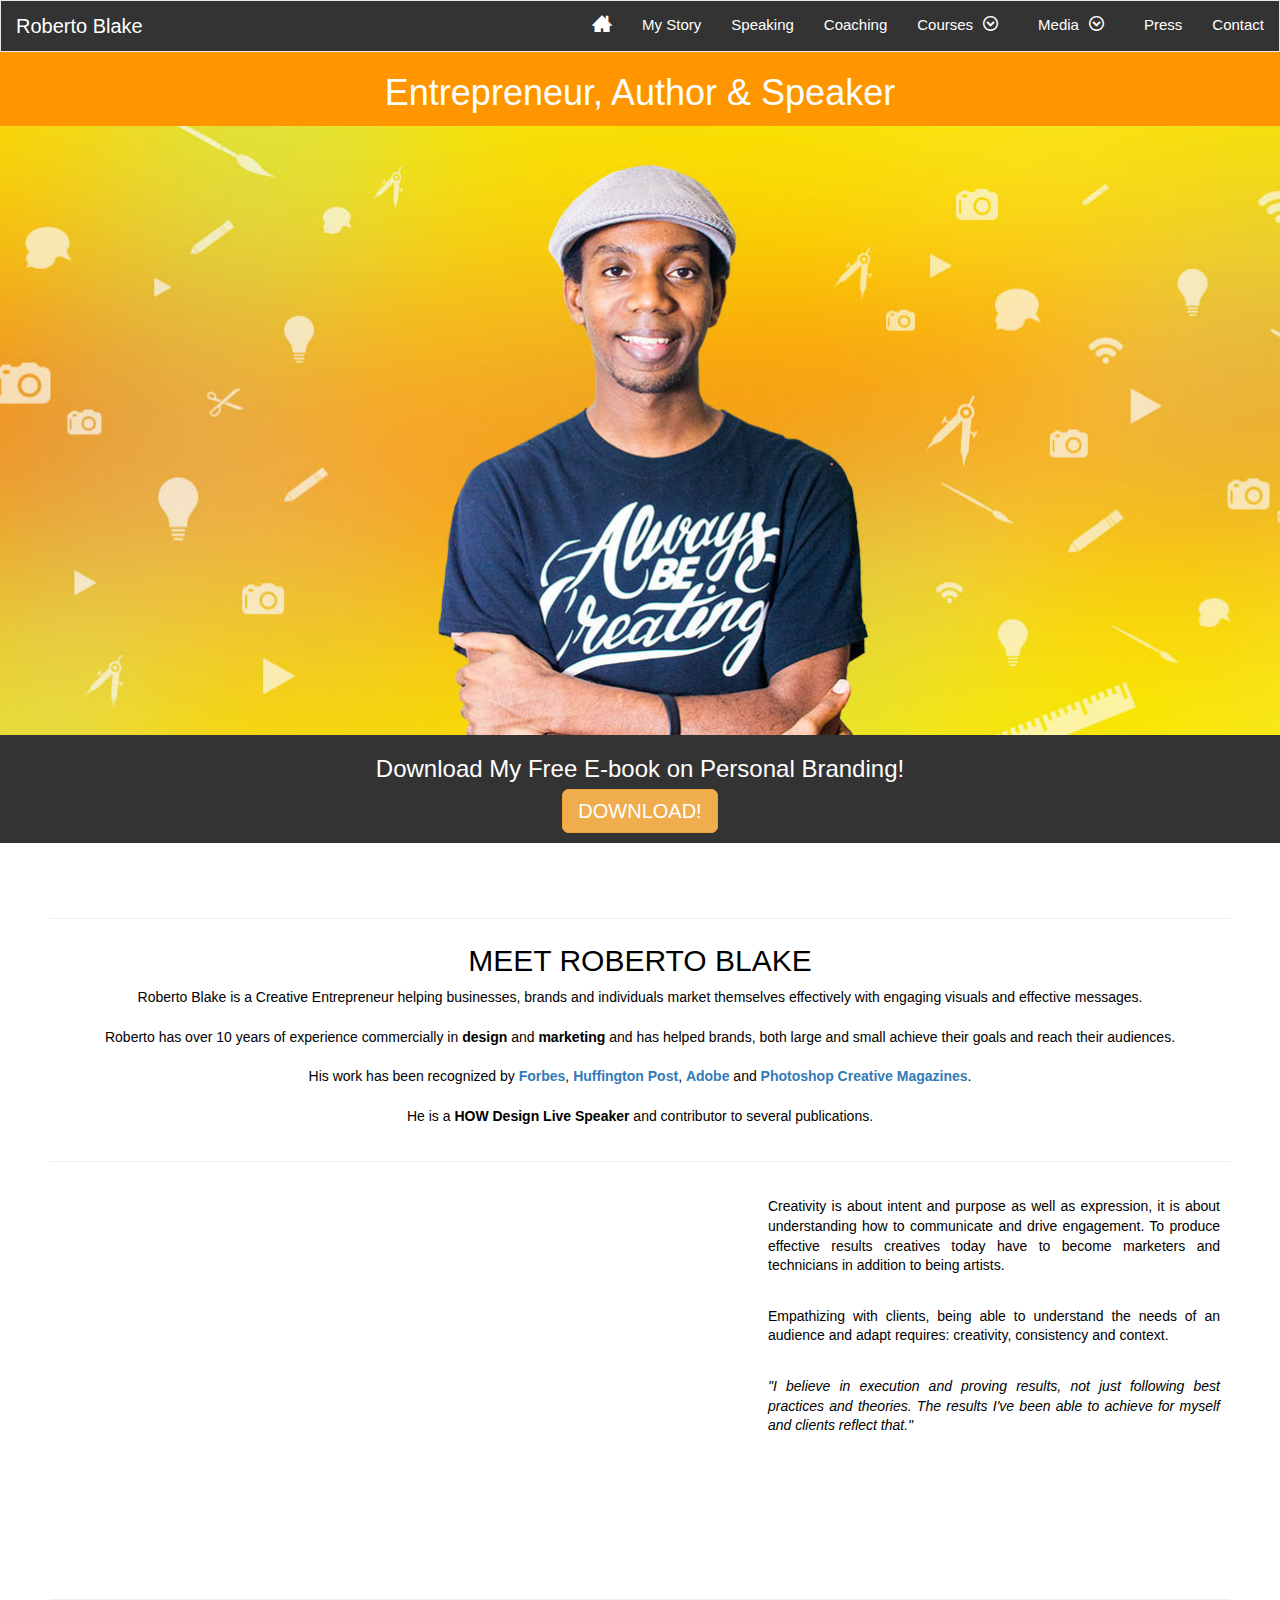
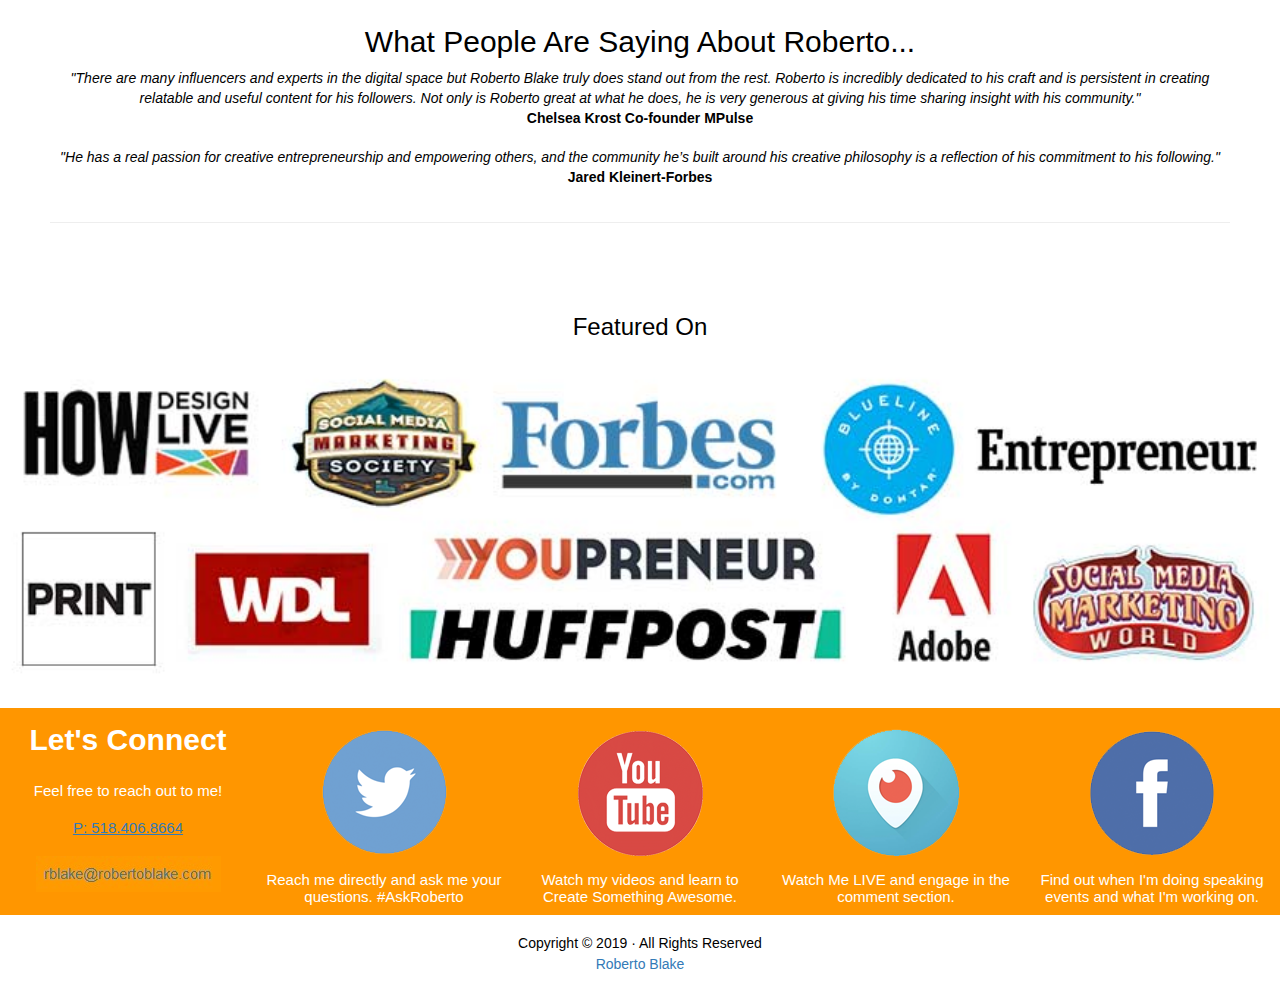
<file: index.html>
<!DOCTYPE html><html></html><head><title>Roberto Blake Replica</title><meta name="description" content="This will be an iproved version of Roberto webiste"><meta name="robots" content="noindex"><meta name="viewport" content="width=device-width, initial-scale=1.0, maximum-scale=1.0, user-scalable=no"><link rel="canonical" href="http://robertoblake.com/"><link rel="stylesheet" href="/style.css"></head><body><nav class="header"><input type="checkbox" id="toggle-top-menu"><ul class="header__menu-list"><li class="header__menu-item"><a class="header__menu-link" href="/" target=""></a></li><li class="header__menu-item"><a class="header__menu-link" href="/about.php" target="">My Story</a></li><li class="header__menu-item"><a class="header__menu-link" href="/speak.php" target="">Speaking</a></li><li class="header__menu-item"><a class="header__menu-link" href="http://awesomecreatoracademy.com/" target="">Coaching</a></li><li class="header__menu-item"><input type="checkbox" id="header-sub-menu"><label class="header__menu-link" for="header-sub-menu"><span>Courses</span><span class="rbcf-circle-down"></span></label><ul class="header__sub-menu"><li><a class="header__menu-sub-link" href="https://www.awesomecreatoracademy.com/store/momnBKqd">Formula for Awsome Videos</a></li><li><a class="header__menu-sub-link" href="https://www.linkedin.com/learning/online-video-content-strategy">Video Content Strategy </a></li><li><a class="header__menu-sub-link" href="https://www.awesomecreatoracademy.com/store/dPpRoH8h">YouTube Starter Kit (Templates)</a></li></ul></li><li class="header__menu-item"><input type="checkbox" id="header-sub-menu2"><label class="header__menu-link2" for="header-sub-menu2"><span>Media</span><span class="rbcf-circle-down"></span></label><ul class="header__sub-menu2"><li><a class="header__menu-sub-link2" href="https://www.youtube.com/watch?v=14xWRBRtIh8&amp;list=PLvUg-IRiErnOz5AfCamIX3JGeCTWNhmND">Speaker Reel [YOUTUBE]</a></li><li><a class="header__menu-sub-link2" href="http://youtube.com/robertoblake2">YouTube Channel</a></li><li><a class="header__menu-sub-link2" href="http://youtube.com/creatorgearguide">Creator Gear Guide (YouTube)</a></li><li><a class="header__menu-sub-link2" href="http://robertoblake.com/itunes">CSAT Podcast</a></li><li><a class="header__menu-sub-link2" href="https://medium.com/@robertoblake">Articles on Medium</a></li></ul></li><li class="header__menu-item"><a class="header__menu-link" href="/press.php" target="">Press</a></li><li class="header__menu-item"><a class="header__menu-link" href="/contact.php" target="">Contact</a></li></ul><div class="header__top"><span class="header__name">Roberto Blake</span><label class="rbcf-menu" for="toggle-top-menu"></label></div></nav><div class="content"><div class="header__wrapper"><h1>Entrepreneur, Author & Speaker</h1><div class="header__panel"><div class="header__body--home"></div><div class="header__footer"><h2>Download My Free E-book on Personal Branding!</h2><a class="header__download" href="http://robertoblake.com/join-newsletter.php" title="Download Free Personal Branding Ebook">Download!</a></div></div></div><div class="landing__content"><hr><h2>MEET ROBERTO BLAKE</h2><p>Roberto Blake is a Creative Entrepreneur helping businesses, brands and individuals market themselves effectively with engaging visuals and effective messages.</p><p>Roberto has over 10 years of experience commercially in <strong>design</strong> and <strong>marketing</strong> and has helped brands, both large and small achieve their goals and reach their audiences.</p><p>His work has been recognized by <strong><a href="http://www.forbes.com/sites/markfidelman/2016/09/06/20-must-watch-youtube-channels-that-will-change-your-business/" title="Forbes">Forbes</a></strong>, <strong><a href="http://www.huffingtonpost.com/tayo-rockson/disrupting-creative-servi_b_9154918.html" title="Huffington Post">Huffington Post</a></strong>, <strong><a href="https://blogs.adobe.com/creativecloud/tag/roberto-blake/" title="Adobe">Adobe</a></strong> and <strong><a href="http://www.photoshopcreative.co.uk/image/47806/feel_the_noise" title="Photoshop Creative Magazines">Photoshop Creative Magazines</a></strong>.</p><p>He is a <strong>HOW Design Live Speaker</strong> and contributor to several publications.</p><hr><div class="grid__thing"><div class="youtube-video-16-by-9"><iframe width="100%" height="100%" src="http://youtube.com/embed/14xWRBRtIh8" frameborder="0" allow="autoplay; encrypted-media" allowfullscreen></iframe></div><div class="text-justify"><p>Creativity is about intent and purpose as well as expression, it is about understanding how to communicate and drive engagement. To produce effective results creatives today have to become marketers and technicians in addition to being artists.</p><br><p>Empathizing with clients, being able to understand the needs of an audience and adapt requires: creativity, consistency and context.</p><br><p> <em>"I believe in execution and proving results, not just following best practices and theories. The results I've been able to achieve for myself and clients reflect that."</em></p></div></div><hr><h2>What People Are Saying About Roberto...<p> <em>"There are many influencers and experts in the digital space but Roberto Blake truly does stand out from the rest. Roberto is incredibly dedicated to his craft and is persistent in creating relatable and useful content for his followers. Not only is Roberto great at what he does, he is very generous at giving his time sharing insight with his community." </em><br><b>Chelsea Krost Co-founder MPulse</b></p><p>  <em>"He has a real passion for creative entrepreneurship and empowering others, and the community he’s built around his creative philosophy is a reflection of his commitment to his following." </em><br><b>Jared Kleinert-Forbes</b></p><hr></h2></div><div class="featured"><h3>Featured On</h3><div class="featured__image"></div></div></div><div class="footer"><div class="footer"><div class="footer__social"><div class="footer__details"><h2>Let's Connect</h2><p>Feel free to reach out to me!</p><p><a href="tel:+1-518-406-8664">P: 518.406.8664 </a></p><p><img src="../asset/image/roberto-mail.jpg" title="Let's have a quick chat"></p></div><ul class="footer__ul"><li class="social__item"><a class="social__icon" href="http://twitter.com/robertoblake" title="twitter"> </a><p class="footer__description">Reach me directly and ask me your questions. #AskRoberto</p></li><li class="social__item"><a class="social__icon" href="http://youtube.com/robertoblake2" title="youtube"> </a><p class="footer__description">Watch my videos and learn to Create Something Awesome.</p></li><li class="social__item"><a class="social__icon" href="http://myawesomescope.com" title="periscope"> </a><p class="footer__description">Watch Me LIVE and engage in the comment section.</p></li><li class="social__item"><a class="social__icon" href="http://facebook.com/robertoblake2" title="facebook"> </a><p class="footer__description">Find out when I'm doing speaking events and what I'm working on.</p></li></ul></div><p>Copyright &copy; 2019 · All Rights Reserved </p><p> <a class="footer__link" href="/">Roberto Blake</a></p></div></div></body>
</file>
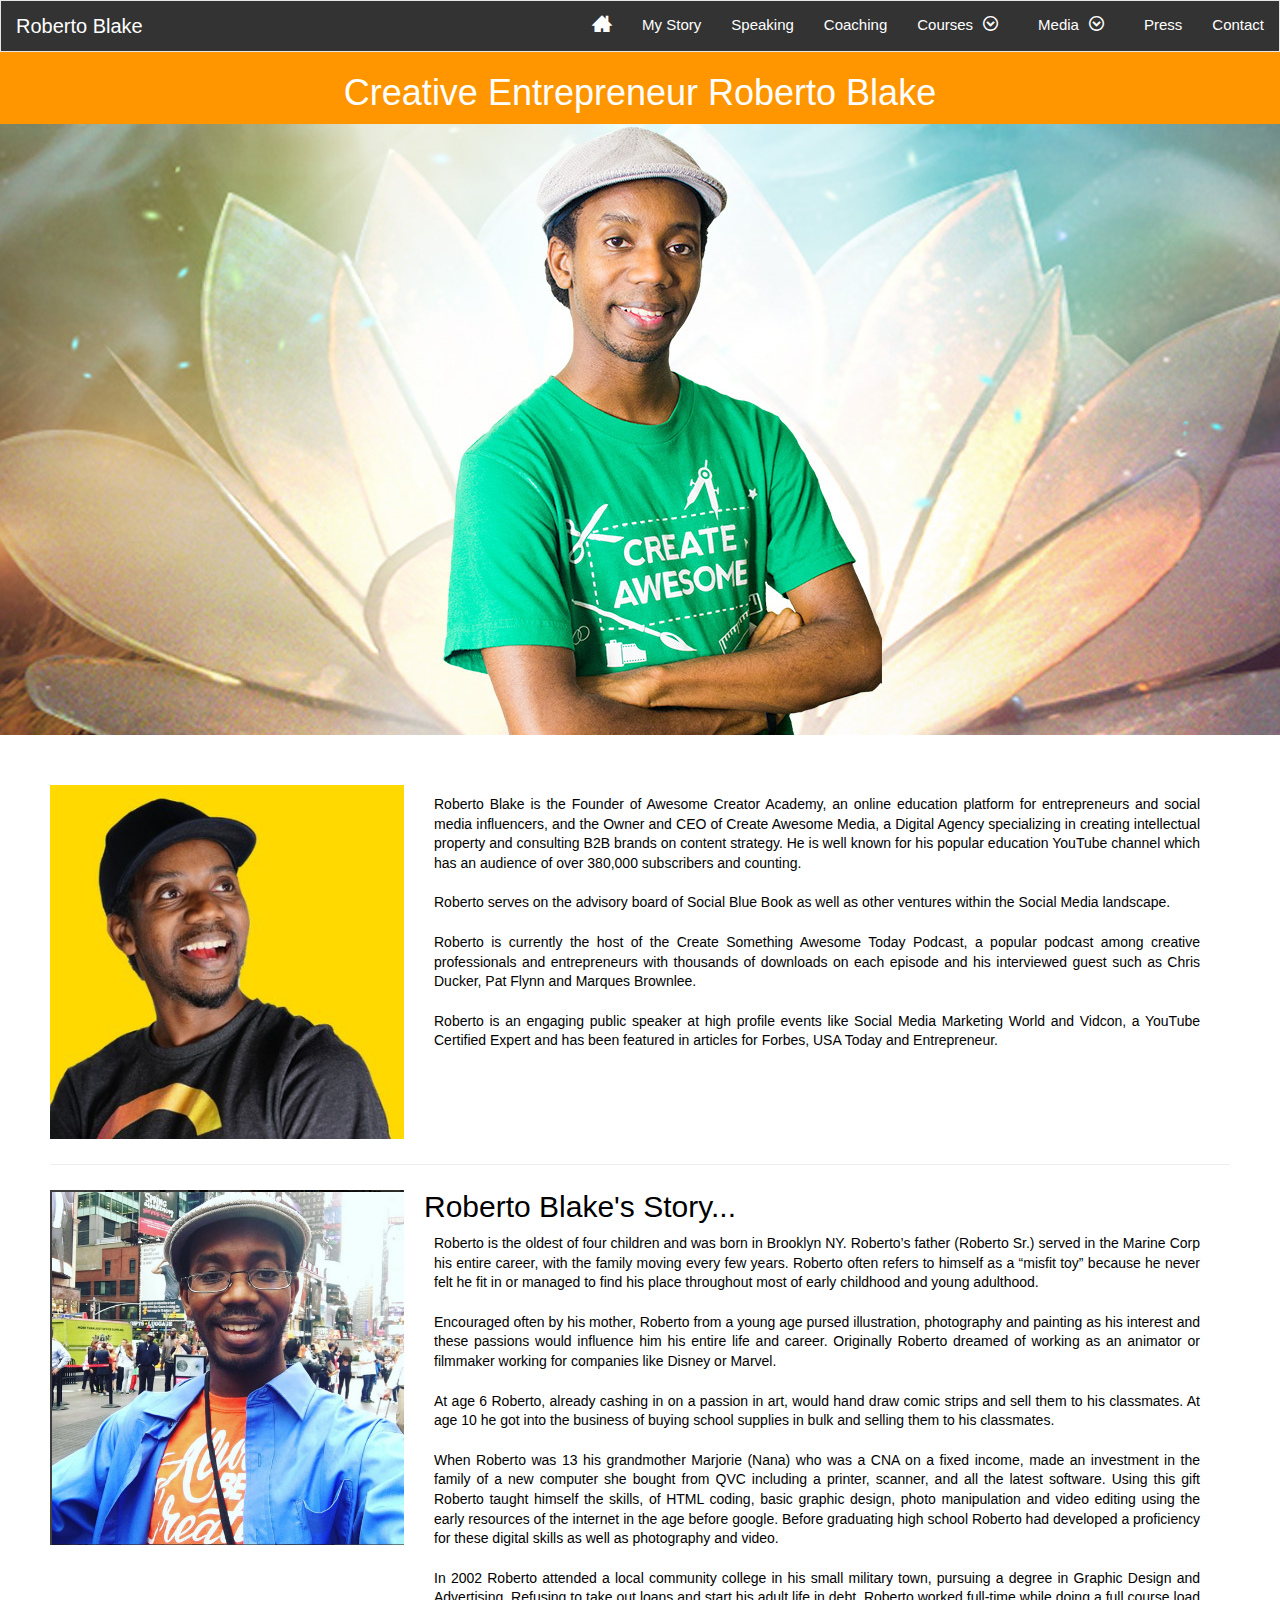
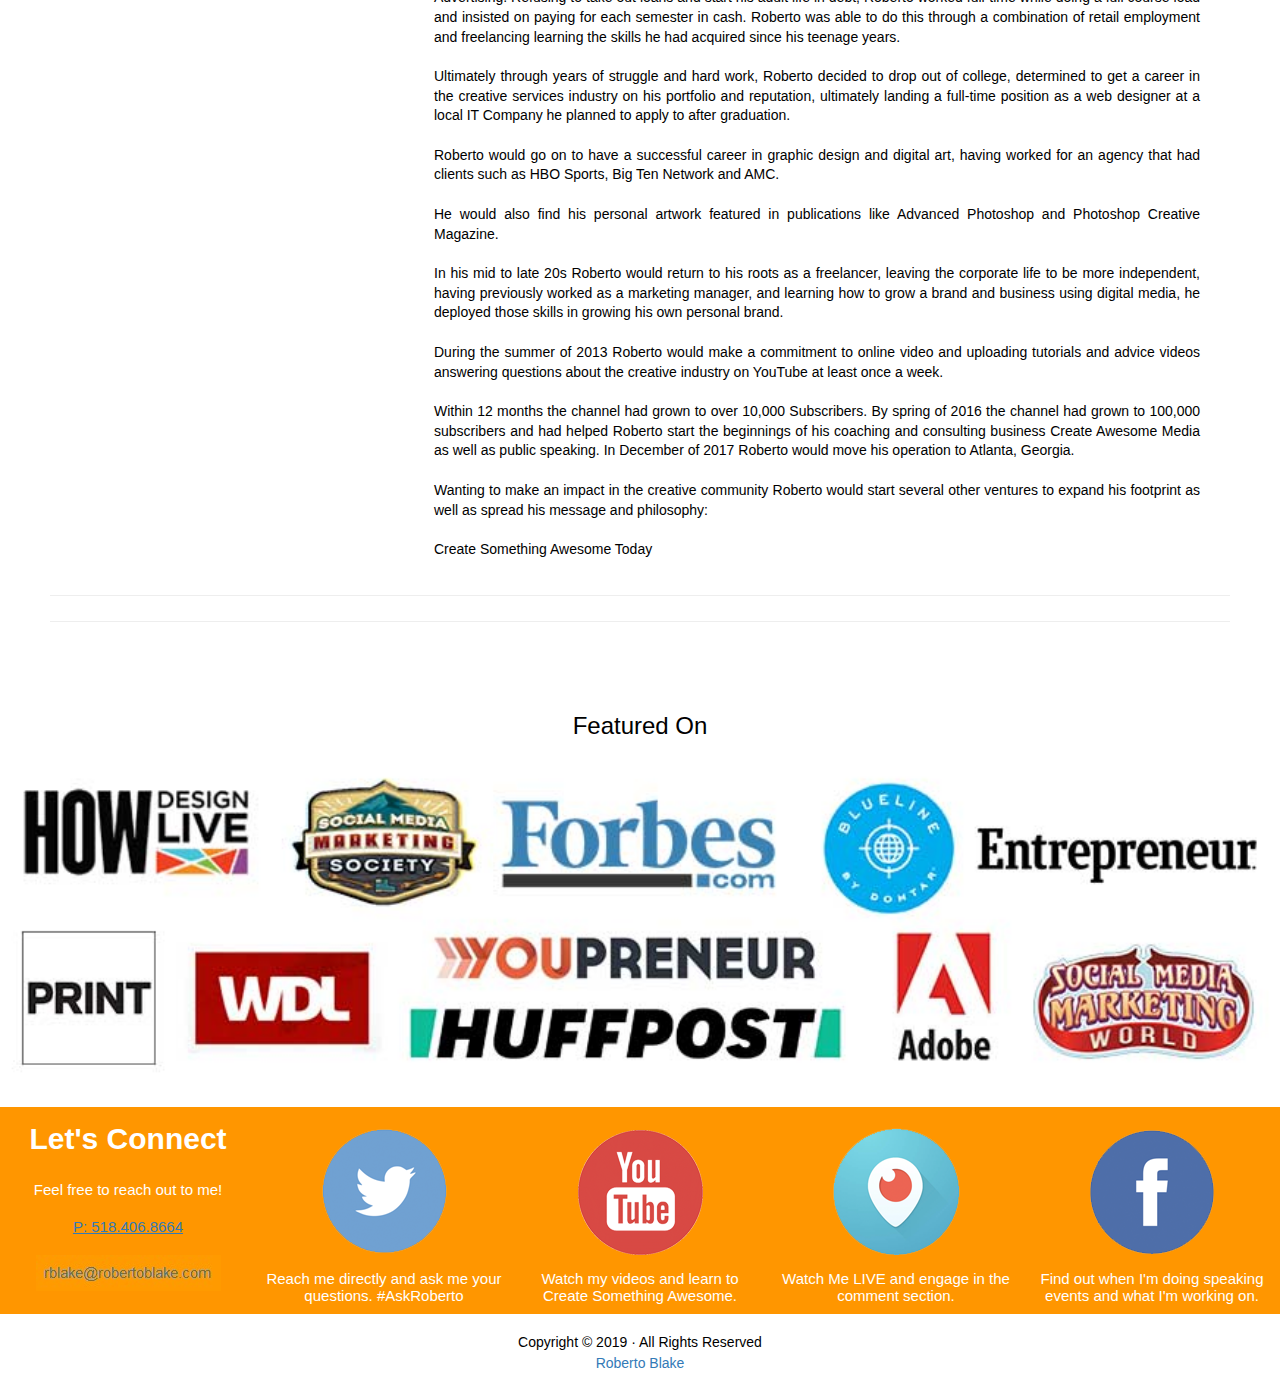
<file: about.php/index.html>
<!DOCTYPE html><html></html><head><title>Learn more about Roberto Blake</title><meta name="description" content="Roberto Blake is a Graphic Designer and Marketer working with individuals and brands. He is a YouTube Creator, Public Speaker and Contributing Writer to several Publications."><meta name="robots" content="noindex"><meta name="viewport" content="width=device-width, initial-scale=1.0, maximum-scale=1.0, user-scalable=no"><link rel="canonical" href="http://robertoblake.com/"><link rel="stylesheet" href="/style.css"></head><body><nav class="header"><input type="checkbox" id="toggle-top-menu"><ul class="header__menu-list"><li class="header__menu-item"><a class="header__menu-link" href="/" target=""></a></li><li class="header__menu-item"><a class="header__menu-link" href="/about.php" target="">My Story</a></li><li class="header__menu-item"><a class="header__menu-link" href="/speak.php" target="">Speaking</a></li><li class="header__menu-item"><a class="header__menu-link" href="http://awesomecreatoracademy.com/" target="">Coaching</a></li><li class="header__menu-item"><input type="checkbox" id="header-sub-menu"><label class="header__menu-link" for="header-sub-menu"><span>Courses</span><span class="rbcf-circle-down"></span></label><ul class="header__sub-menu"><li><a class="header__menu-sub-link" href="https://www.awesomecreatoracademy.com/store/momnBKqd">Formula for Awsome Videos</a></li><li><a class="header__menu-sub-link" href="https://www.linkedin.com/learning/online-video-content-strategy">Video Content Strategy </a></li><li><a class="header__menu-sub-link" href="https://www.awesomecreatoracademy.com/store/dPpRoH8h">YouTube Starter Kit (Templates)</a></li></ul></li><li class="header__menu-item"><input type="checkbox" id="header-sub-menu2"><label class="header__menu-link2" for="header-sub-menu2"><span>Media</span><span class="rbcf-circle-down"></span></label><ul class="header__sub-menu2"><li><a class="header__menu-sub-link2" href="https://www.youtube.com/watch?v=14xWRBRtIh8&amp;list=PLvUg-IRiErnOz5AfCamIX3JGeCTWNhmND">Speaker Reel [YOUTUBE]</a></li><li><a class="header__menu-sub-link2" href="http://youtube.com/robertoblake2">YouTube Channel</a></li><li><a class="header__menu-sub-link2" href="http://youtube.com/creatorgearguide">Creator Gear Guide (YouTube)</a></li><li><a class="header__menu-sub-link2" href="http://robertoblake.com/itunes">CSAT Podcast</a></li><li><a class="header__menu-sub-link2" href="https://medium.com/@robertoblake">Articles on Medium</a></li></ul></li><li class="header__menu-item"><a class="header__menu-link" href="/press.php" target="">Press</a></li><li class="header__menu-item"><a class="header__menu-link" href="/contact.php" target="">Contact</a></li></ul><div class="header__top"><span class="header__name">Roberto Blake</span><label class="rbcf-menu" for="toggle-top-menu"></label></div></nav><div class="content"><div class="header__wrapper"><h1>Creative Entrepreneur Roberto Blake</h1><div class="header__panel"><div class="header__body--about"></div></div></div><div class="landing__content"><div class="image-text__wrapper"><img class="image" src="../asset/image/RobertoBlakeYellow.jpg" alt="Roberto Blake Yellow"><div class="text-content"><p>Roberto Blake is the Founder of Awesome Creator Academy, an online education platform for entrepreneurs and social media influencers, and the Owner and CEO of Create Awesome Media, a Digital Agency specializing in creating intellectual property and consulting B2B brands on content strategy. He is well known for his popular education YouTube channel which has an audience of over 380,000 subscribers and counting.</p><p>Roberto serves on the advisory board of Social Blue Book as well as other ventures within the Social Media landscape.</p><p>Roberto is currently the host of the Create Something Awesome Today Podcast, a popular podcast among creative professionals and entrepreneurs with thousands of downloads on each episode and his interviewed guest such as Chris Ducker, Pat Flynn and Marques Brownlee.</p><p>Roberto is an engaging public speaker at high profile events like Social Media Marketing World and Vidcon, a YouTube Certified Expert and has been featured in articles for Forbes, USA Today and Entrepreneur.</p></div></div><hr><div class="image-text__wrapper"><img class="image" src="../asset/image/roberto-blake-smile.png" alt="Roberto Blake Smile"><div class="text-content"><h2>Roberto Blake's Story...</h2><p>Roberto is the oldest of four children and was born in Brooklyn NY. Roberto’s father (Roberto Sr.) served in the Marine Corp his entire career, with the family moving every few years. Roberto often refers to himself as a “misfit toy” because he never felt he fit in or managed to find his place throughout most of early childhood and young adulthood.</p><p>Encouraged often by his mother, Roberto from a young age pursed illustration, photography and painting as his interest and these passions would influence him his entire life and career. Originally Roberto dreamed of working as an animator or filmmaker working for companies like Disney or Marvel.</p><p>At age 6 Roberto, already cashing in on a passion in art, would hand draw comic strips and sell them to his classmates. At age 10 he got into the business of buying school supplies in bulk and selling them to his classmates.</p><p>When Roberto was 13 his grandmother Marjorie (Nana) who was a CNA on a fixed income, made an investment in the family of a new computer she bought from QVC including a printer, scanner, and all the latest software. Using this gift Roberto taught himself the skills, of HTML coding, basic graphic design, photo manipulation and video editing using the early resources of the internet in the age before google. Before graduating high school Roberto had developed a proficiency for these digital skills as well as photography and video.</p><p>In 2002 Roberto attended a local community college in his small military town, pursuing a degree in Graphic Design and Advertising. Refusing to take out loans and start his adult life in debt, Roberto worked full-time while doing a full course load and insisted on paying for each semester in cash. Roberto was able to do this through a combination of retail employment and freelancing learning the skills he had acquired since his teenage years.</p><p>Ultimately through years of struggle and hard work, Roberto decided to drop out of college, determined to get a career in the creative services industry on his portfolio and reputation, ultimately landing a full-time position as a web designer at a local IT Company he planned to apply to after graduation.</p><p>Roberto would go on to have a successful career in graphic design and digital art, having worked for an agency that had clients such as HBO Sports, Big Ten Network and AMC.</p><p>He would also find his personal artwork featured in publications like Advanced Photoshop and Photoshop Creative Magazine.</p><p>In his mid to late 20s Roberto would return to his roots as a freelancer, leaving the corporate life to be more independent, having previously worked as a marketing manager, and learning how to grow a brand and business using digital media, he deployed those skills in growing his own personal brand.</p><p>During the summer of 2013 Roberto would make a commitment to online video and uploading tutorials and advice videos answering questions about the creative industry on YouTube at least once a week.</p><p>Within 12 months the channel had grown to over 10,000 Subscribers. By spring of 2016 the channel had grown to 100,000 subscribers and had helped Roberto start the beginnings of his coaching and consulting business Create Awesome Media as well as public speaking. In December of 2017 Roberto would move his operation to Atlanta, Georgia.</p><p>Wanting to make an impact in the creative community Roberto would start several other ventures to expand his footprint as well as spread his message and philosophy:</p><p>Create Something Awesome Today</p></div></div><hr><hr></div><div class="featured"><h3>Featured On</h3><div class="featured__image"></div></div></div><div class="footer"><div class="footer"><div class="footer__social"><div class="footer__details"><h2>Let's Connect</h2><p>Feel free to reach out to me!</p><p><a href="tel:+1-518-406-8664">P: 518.406.8664 </a></p><p><img src="../asset/image/roberto-mail.jpg" title="Let's have a quick chat"></p></div><ul class="footer__ul"><li class="social__item"><a class="social__icon" href="http://twitter.com/robertoblake" title="twitter"> </a><p class="footer__description">Reach me directly and ask me your questions. #AskRoberto</p></li><li class="social__item"><a class="social__icon" href="http://youtube.com/robertoblake2" title="youtube"> </a><p class="footer__description">Watch my videos and learn to Create Something Awesome.</p></li><li class="social__item"><a class="social__icon" href="http://myawesomescope.com" title="periscope"> </a><p class="footer__description">Watch Me LIVE and engage in the comment section.</p></li><li class="social__item"><a class="social__icon" href="http://facebook.com/robertoblake2" title="facebook"> </a><p class="footer__description">Find out when I'm doing speaking events and what I'm working on.</p></li></ul></div><p>Copyright &copy; 2019 · All Rights Reserved </p><p> <a class="footer__link" href="/">Roberto Blake</a></p></div></div></body>
</file>
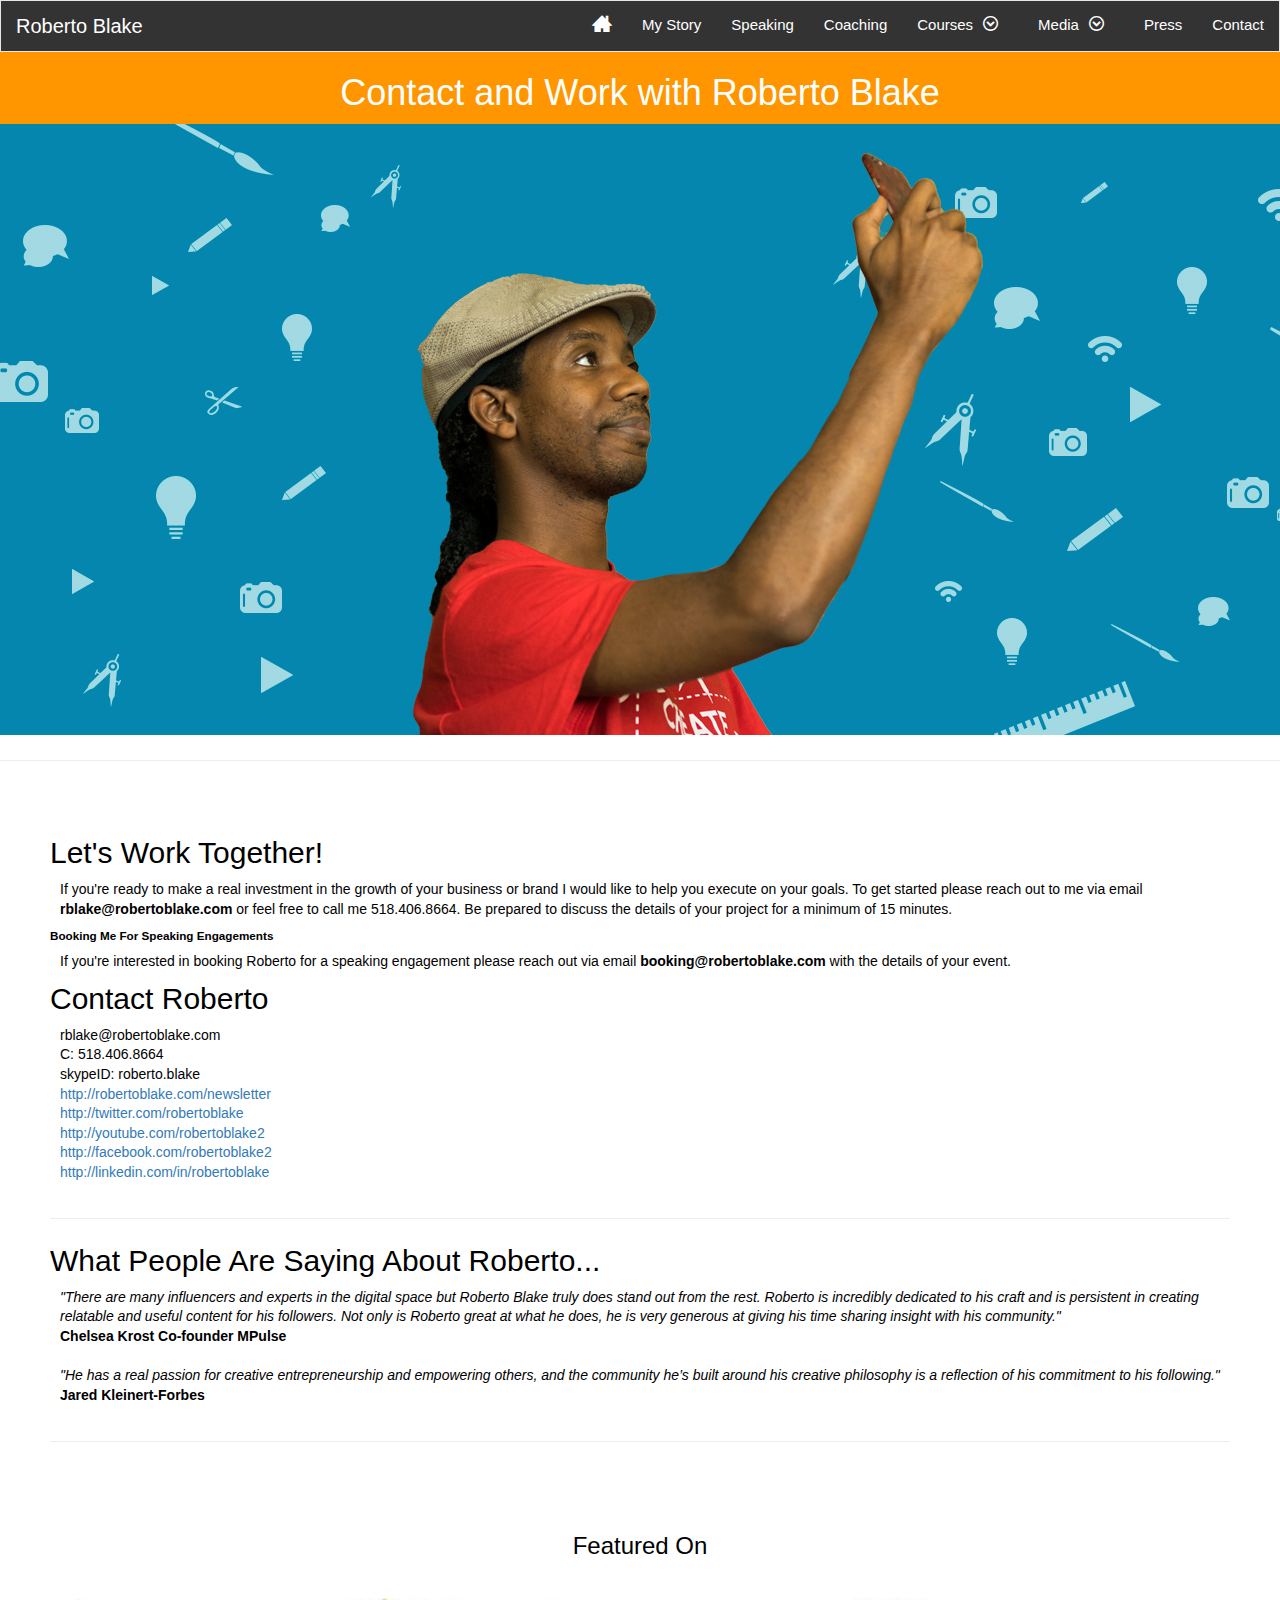
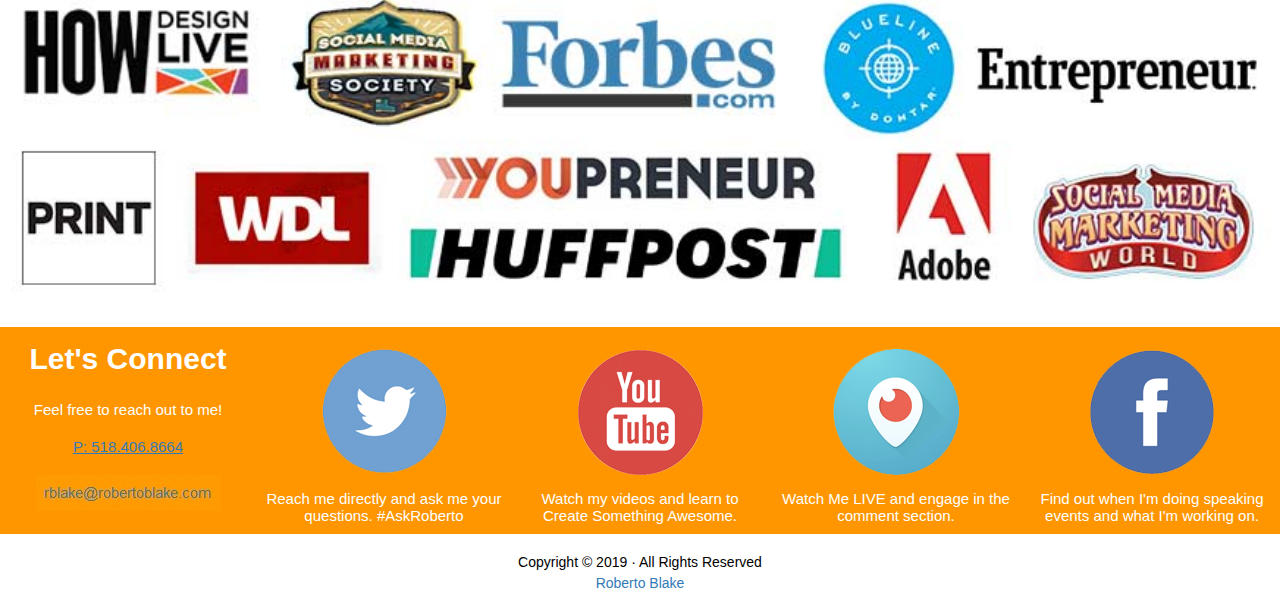
<file: contact.php/index.html>
<!DOCTYPE html><html></html><head><title>Roberto Blake: Graphic Designer, Marketer, Educator, Author &amp; Speaker</title><meta name="description" content="Roberto Blake is a Public Speaker covering the topics of Marketing, Creative Services, Social Media and YouTube."><meta name="robots" content="noindex"><meta name="viewport" content="width=device-width, initial-scale=1.0, maximum-scale=1.0, user-scalable=no"><link rel="canonical" href="http://robertoblake.com/"><link rel="stylesheet" href="/style.css"></head><body><nav class="header"><input type="checkbox" id="toggle-top-menu"><ul class="header__menu-list"><li class="header__menu-item"><a class="header__menu-link" href="/" target=""></a></li><li class="header__menu-item"><a class="header__menu-link" href="/about.php" target="">My Story</a></li><li class="header__menu-item"><a class="header__menu-link" href="/speak.php" target="">Speaking</a></li><li class="header__menu-item"><a class="header__menu-link" href="http://awesomecreatoracademy.com/" target="">Coaching</a></li><li class="header__menu-item"><input type="checkbox" id="header-sub-menu"><label class="header__menu-link" for="header-sub-menu"><span>Courses</span><span class="rbcf-circle-down"></span></label><ul class="header__sub-menu"><li><a class="header__menu-sub-link" href="https://www.awesomecreatoracademy.com/store/momnBKqd">Formula for Awsome Videos</a></li><li><a class="header__menu-sub-link" href="https://www.linkedin.com/learning/online-video-content-strategy">Video Content Strategy </a></li><li><a class="header__menu-sub-link" href="https://www.awesomecreatoracademy.com/store/dPpRoH8h">YouTube Starter Kit (Templates)</a></li></ul></li><li class="header__menu-item"><input type="checkbox" id="header-sub-menu2"><label class="header__menu-link2" for="header-sub-menu2"><span>Media</span><span class="rbcf-circle-down"></span></label><ul class="header__sub-menu2"><li><a class="header__menu-sub-link2" href="https://www.youtube.com/watch?v=14xWRBRtIh8&amp;list=PLvUg-IRiErnOz5AfCamIX3JGeCTWNhmND">Speaker Reel [YOUTUBE]</a></li><li><a class="header__menu-sub-link2" href="http://youtube.com/robertoblake2">YouTube Channel</a></li><li><a class="header__menu-sub-link2" href="http://youtube.com/creatorgearguide">Creator Gear Guide (YouTube)</a></li><li><a class="header__menu-sub-link2" href="http://robertoblake.com/itunes">CSAT Podcast</a></li><li><a class="header__menu-sub-link2" href="https://medium.com/@robertoblake">Articles on Medium</a></li></ul></li><li class="header__menu-item"><a class="header__menu-link" href="/press.php" target="">Press</a></li><li class="header__menu-item"><a class="header__menu-link" href="/contact.php" target="">Contact</a></li></ul><div class="header__top"><span class="header__name">Roberto Blake</span><label class="rbcf-menu" for="toggle-top-menu"></label></div></nav><div class="content"><div class="header__wrapper"><h1>Contact and Work with Roberto Blake</h1><div class="header__panel"><div class="header__body--contact"></div></div></div><hr><div class="landing__content2"><h2>Let's Work Together!</h2><p> If you're ready to make a real investment in the growth of your business or brand I would like to help you execute on your goals. To get started please reach out to me via email <b>rblake@robertoblake.com</b><span> or feel free to call me 518.406.8664. Be prepared to discuss the details of your project for a minimum of 15 minutes.</span></p><h3>Booking Me For Speaking Engagements</h3><p>If you're interested in booking Roberto for a speaking engagement please reach out via email <b>booking@robertoblake.com</b><span> with the details of your event. </span></p><h2>Contact Roberto<p> rblake@robertoblake.com<br>    C: 518.406.8664 <br>    skypeID: roberto.blake<br><a href="http://robertoblake.com/newsletter" target="_blank">http://robertoblake.com/newsletter</a><br><a href="http://twitter.com/robertoblake" target="_blank">http://twitter.com/robertoblake</a><br><a href="http://youtube.com/robertoblake2" target="_blank">http://youtube.com/robertoblake2</a><br><a href="http://facebook.com/robertoblake2" target="_blank">http://facebook.com/robertoblake2</a><br><a href="http://linkedin.com/in/robertoblake" target="_blank">http://linkedin.com/in/robertoblake</a><br></p></h2><hr><h2>What People Are Saying About Roberto...<p> <em>"There are many influencers and experts in the digital space but Roberto Blake truly does stand out from the rest. Roberto is incredibly dedicated to his craft and is persistent in creating relatable and useful content for his followers. Not only is Roberto great at what he does, he is very generous at giving his time sharing insight with his community." </em><br><b>Chelsea Krost Co-founder MPulse</b></p><p>  <em>"He has a real passion for creative entrepreneurship and empowering others, and the community he’s built around his creative philosophy is a reflection of his commitment to his following." </em><br><b>Jared Kleinert-Forbes</b></p><hr></h2></div><div class="featured"><h3>Featured On</h3><div class="featured__image"></div></div></div><div class="footer"><div class="footer"><div class="footer__social"><div class="footer__details"><h2>Let's Connect</h2><p>Feel free to reach out to me!</p><p><a href="tel:+1-518-406-8664">P: 518.406.8664 </a></p><p><img src="../asset/image/roberto-mail.jpg" title="Let's have a quick chat"></p></div><ul class="footer__ul"><li class="social__item"><a class="social__icon" href="http://twitter.com/robertoblake" title="twitter"> </a><p class="footer__description">Reach me directly and ask me your questions. #AskRoberto</p></li><li class="social__item"><a class="social__icon" href="http://youtube.com/robertoblake2" title="youtube"> </a><p class="footer__description">Watch my videos and learn to Create Something Awesome.</p></li><li class="social__item"><a class="social__icon" href="http://myawesomescope.com" title="periscope"> </a><p class="footer__description">Watch Me LIVE and engage in the comment section.</p></li><li class="social__item"><a class="social__icon" href="http://facebook.com/robertoblake2" title="facebook"> </a><p class="footer__description">Find out when I'm doing speaking events and what I'm working on.</p></li></ul></div><p>Copyright &copy; 2019 · All Rights Reserved </p><p> <a class="footer__link" href="/">Roberto Blake</a></p></div></div></body>
</file>
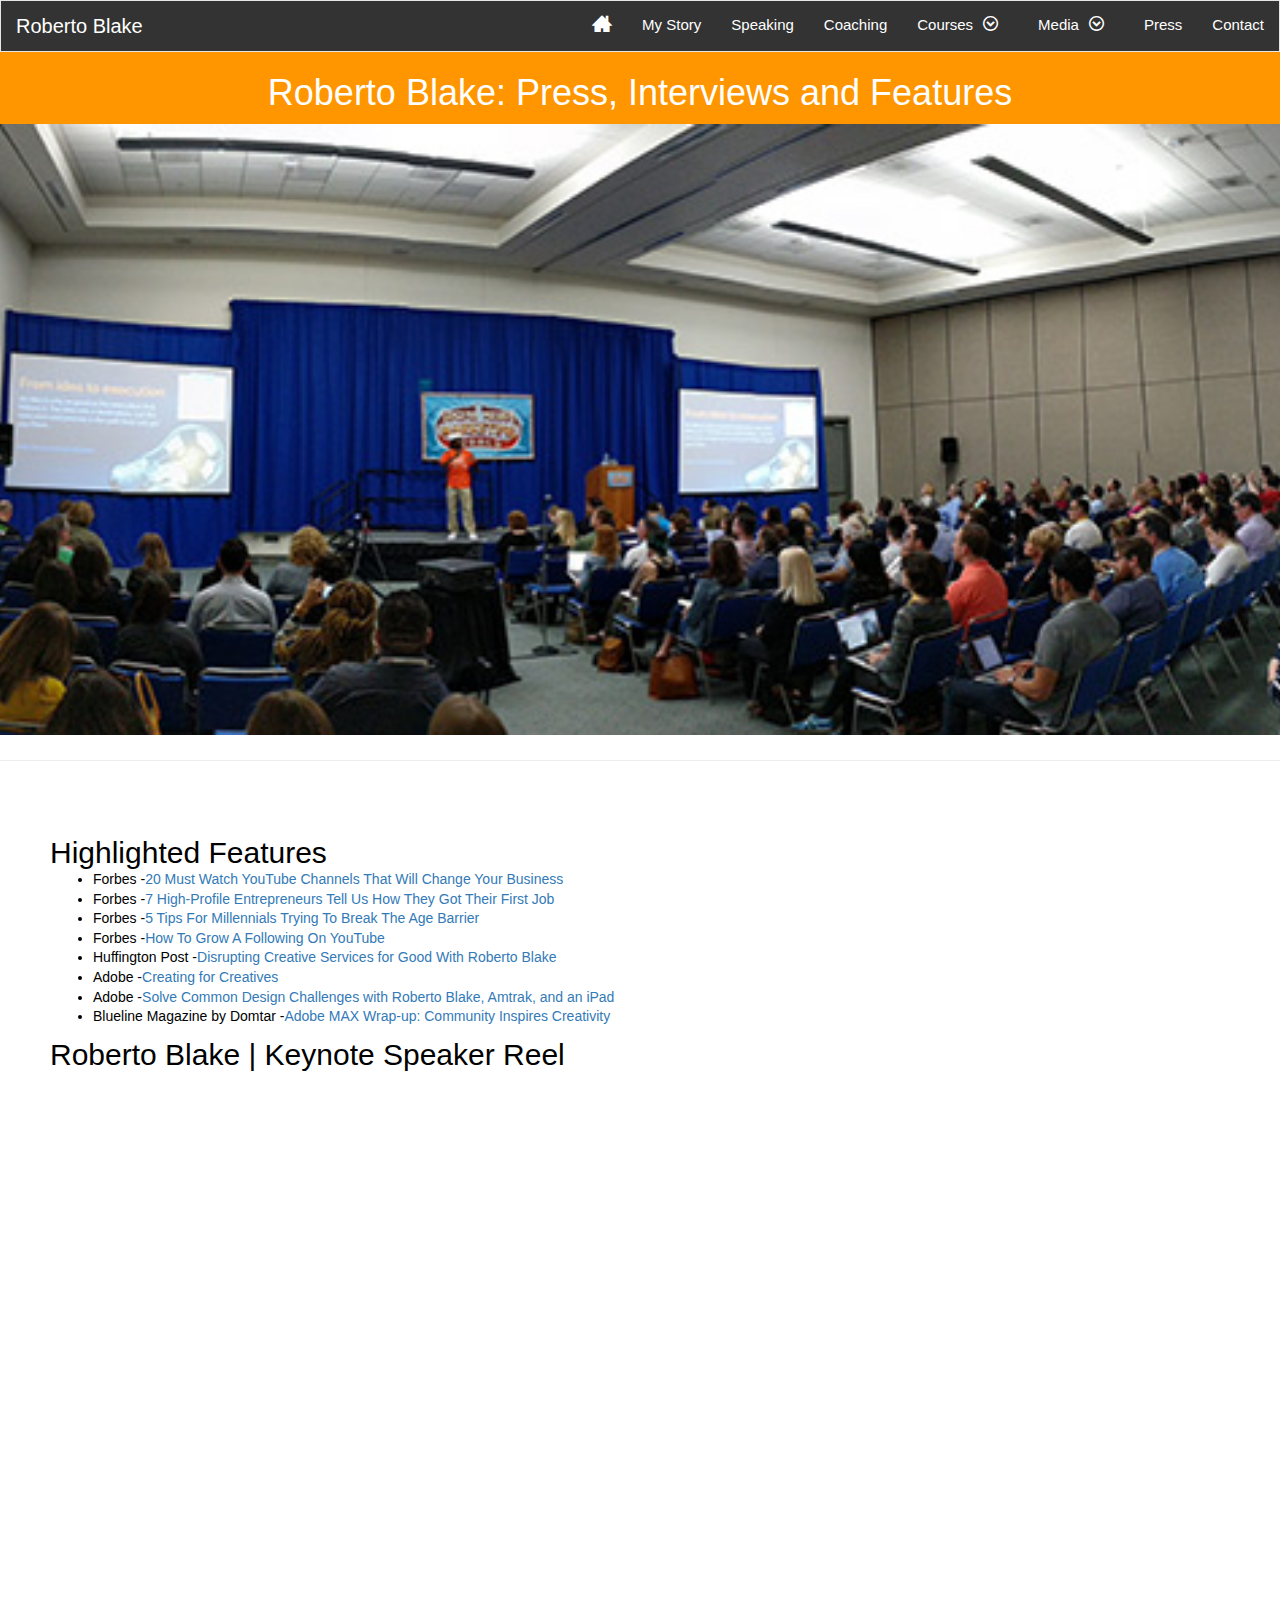
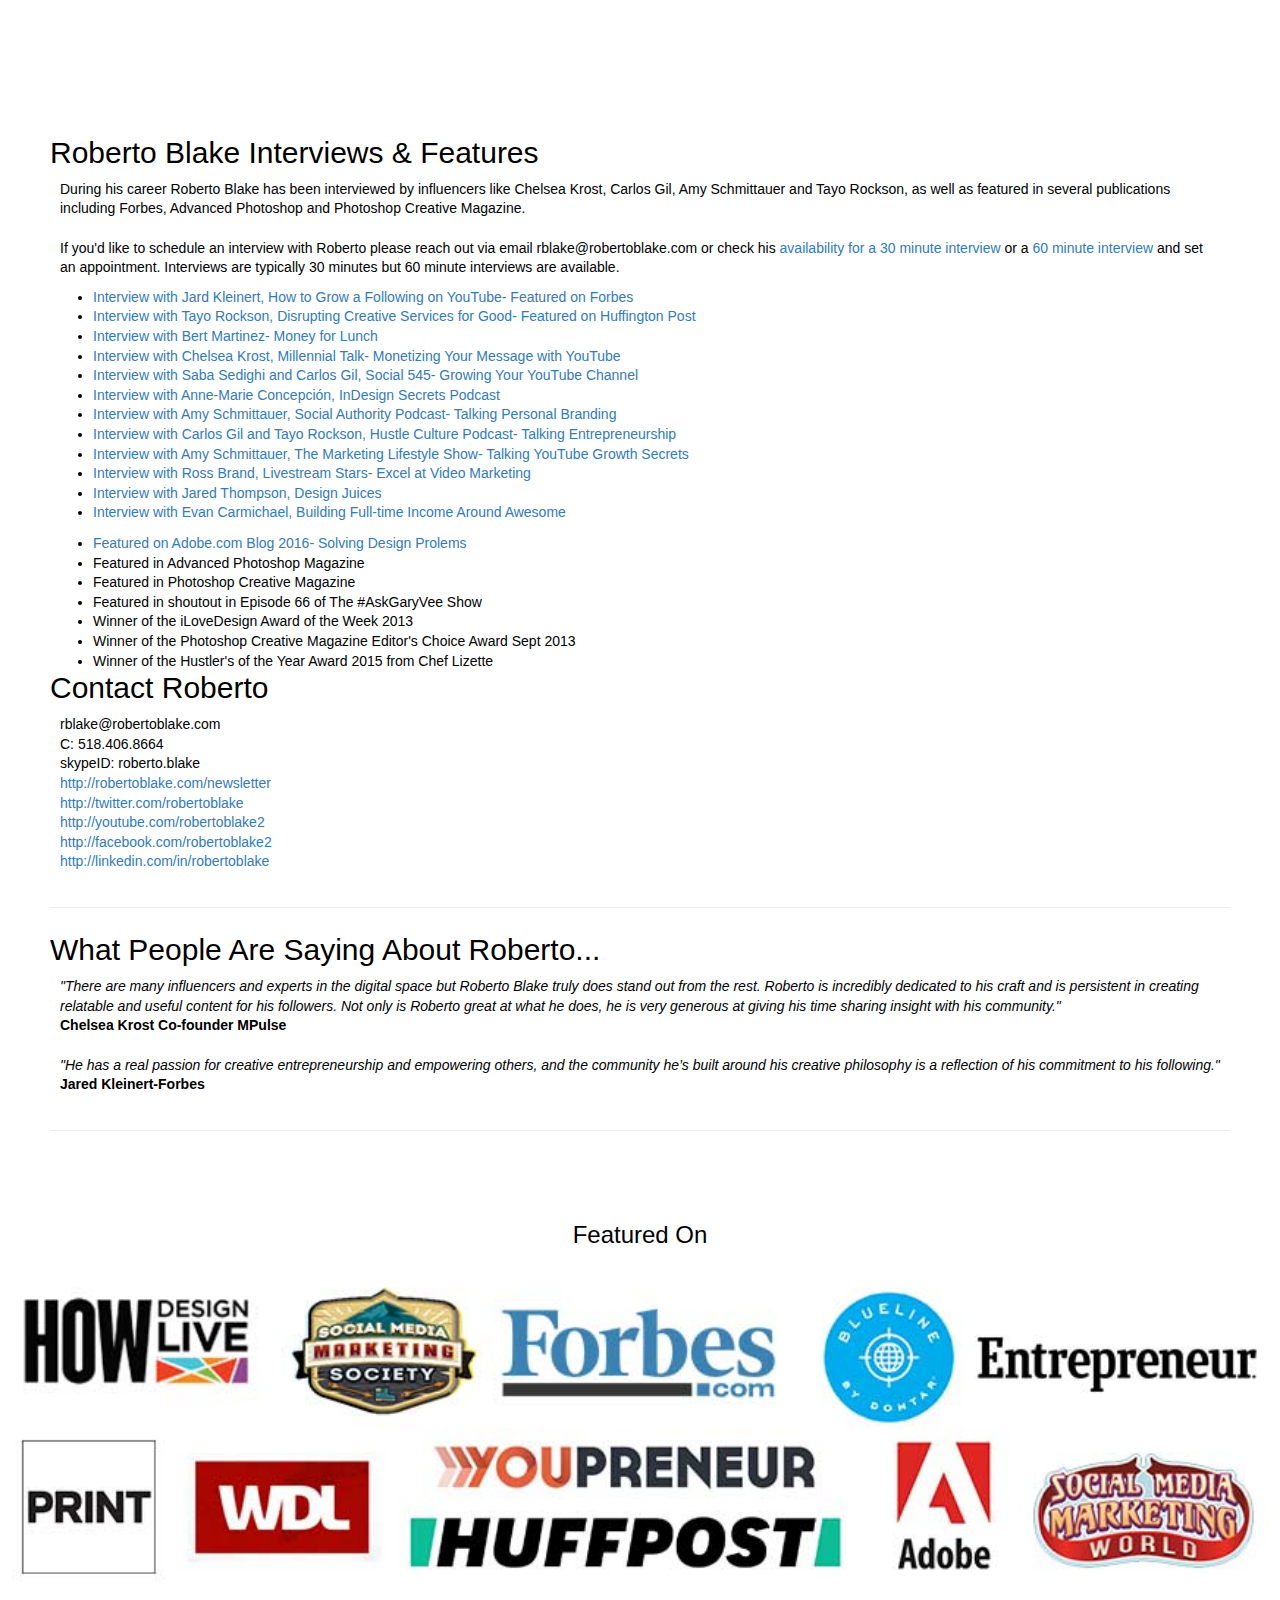
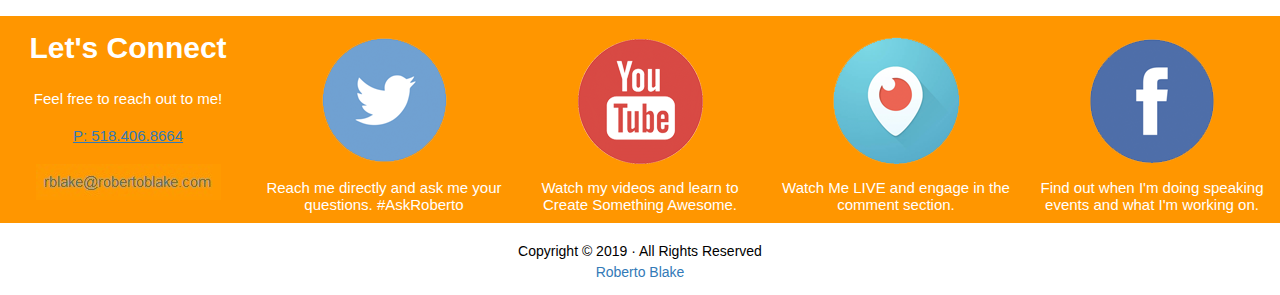
<file: press.php/index.html>
<!DOCTYPE html><html></html><head><title>Roberto Blake: Press, Interviews and Features</title><meta name="description" content="Roberto Blake has been featured in publications such as Forbes.com, Advanced Photoshop and Photoshop Creative Magazine."><meta name="robots" content="noindex"><meta name="viewport" content="width=device-width, initial-scale=1.0, maximum-scale=1.0, user-scalable=no"><link rel="canonical" href="http://robertoblake.com/"><link rel="stylesheet" href="/style.css"></head><body><nav class="header"><input type="checkbox" id="toggle-top-menu"><ul class="header__menu-list"><li class="header__menu-item"><a class="header__menu-link" href="/" target=""></a></li><li class="header__menu-item"><a class="header__menu-link" href="/about.php" target="">My Story</a></li><li class="header__menu-item"><a class="header__menu-link" href="/speak.php" target="">Speaking</a></li><li class="header__menu-item"><a class="header__menu-link" href="http://awesomecreatoracademy.com/" target="">Coaching</a></li><li class="header__menu-item"><input type="checkbox" id="header-sub-menu"><label class="header__menu-link" for="header-sub-menu"><span>Courses</span><span class="rbcf-circle-down"></span></label><ul class="header__sub-menu"><li><a class="header__menu-sub-link" href="https://www.awesomecreatoracademy.com/store/momnBKqd">Formula for Awsome Videos</a></li><li><a class="header__menu-sub-link" href="https://www.linkedin.com/learning/online-video-content-strategy">Video Content Strategy </a></li><li><a class="header__menu-sub-link" href="https://www.awesomecreatoracademy.com/store/dPpRoH8h">YouTube Starter Kit (Templates)</a></li></ul></li><li class="header__menu-item"><input type="checkbox" id="header-sub-menu2"><label class="header__menu-link2" for="header-sub-menu2"><span>Media</span><span class="rbcf-circle-down"></span></label><ul class="header__sub-menu2"><li><a class="header__menu-sub-link2" href="https://www.youtube.com/watch?v=14xWRBRtIh8&amp;list=PLvUg-IRiErnOz5AfCamIX3JGeCTWNhmND">Speaker Reel [YOUTUBE]</a></li><li><a class="header__menu-sub-link2" href="http://youtube.com/robertoblake2">YouTube Channel</a></li><li><a class="header__menu-sub-link2" href="http://youtube.com/creatorgearguide">Creator Gear Guide (YouTube)</a></li><li><a class="header__menu-sub-link2" href="http://robertoblake.com/itunes">CSAT Podcast</a></li><li><a class="header__menu-sub-link2" href="https://medium.com/@robertoblake">Articles on Medium</a></li></ul></li><li class="header__menu-item"><a class="header__menu-link" href="/press.php" target="">Press</a></li><li class="header__menu-item"><a class="header__menu-link" href="/contact.php" target="">Contact</a></li></ul><div class="header__top"><span class="header__name">Roberto Blake</span><label class="rbcf-menu" for="toggle-top-menu"></label></div></nav><div class="content"><div class="header__wrapper"><h1>Roberto Blake: Press, Interviews and Features</h1><div class="header__panel"><div class="header__body--press"></div></div></div><hr><div class="landing__content2"><h2>Highlighted Features</h2><ul><li>Forbes -<a href="http://www.forbes.com/sites/markfidelman/2016/09/06/20-must-watch-youtube-channels-that-will-change-your-business/#16c2b02669d9">20 Must Watch YouTube Channels That Will Change Your Business</a></li><li>Forbes -<a href="http://www.forbes.com/sites/ashleystahl/2017/01/17/7-high-profile-entrepreneurs-tell-us-how-they-got-their-first-job/#6bd3d58f6429">7 High-Profile Entrepreneurs Tell Us How They Got Their First Job</a></li><li>Forbes -<a href="http://www.forbes.com/sites/under30network/2016/02/03/5-tips-for-millennials-trying-to-break-the-age-barrier/#5364074b7ae7">5 Tips For Millennials Trying To Break The Age Barrier</a></li><li>Forbes -<a href="http://www.forbes.com/sites/jaredkleinert/2015/11/08/how-to-grow-a-following-on-youtube-from-an-entrepreneur-who-tripled-his-subscribers-in-2015/#3ee356195700">How To Grow A Following On YouTube </a></li><li>Huffington Post -<a href="http://www.huffingtonpost.com/tayo-rockson/disrupting-creative-servi_b_9154918.html">Disrupting Creative Services for Good With Roberto Blake</a></li><li>Adobe -<a href="https://blogs.adobe.com/creativecloud/creating-for-creatives/">Creating for Creatives</a></li><li>Adobe -<a href="https://blogs.adobe.com/creativecloud/adobe-comp-cc-design-with-roberto-blake-and-ipad/">Solve Common Design Challenges with Roberto Blake, Amtrak, and an iPad</a></li><li>Blueline Magazine by Domtar -<a href="http://domtarblueline.com/2016/11/adobe-max-wrap-community-inspires-creativity/">Adobe MAX Wrap-up: Community Inspires Creativity</a></li></ul><br><h2>Roberto Blake | Keynote Speaker Reel</h2><div class="youtube-video-16-by-9"><iframe width="100%" height="100%" src="http://youtube.com/embed/14xWRBRtIh8" frameborder="0" allow="autoplay; encrypted-media" allowfullscreen></iframe></div><h2>Roberto Blake Interviews & Features</h2><p>During his career Roberto Blake has been interviewed by influencers like Chelsea Krost, Carlos Gil, Amy Schmittauer and Tayo Rockson, as well as featured in several publications including Forbes, Advanced Photoshop and Photoshop Creative Magazine.</p><p> If you'd like to schedule an interview with Roberto please reach out via email rblake@robertoblake.com or check his <a href="https://calendly.com/robertoblake/30min" title="Schedule an Interview with Roberto Blake" target="_blank">availability for a 30 minute interview</a> or a <a href="https://calendly.com/robertoblake/60min" target="_blank"> 60 minute interview</a> and set an appointment. Interviews are typically 30 minutes but 60 minute interviews are available.</p><ul><li><a href="http://www.forbes.com/sites/jaredkleinert/2015/11/08/how-to-grow-a-following-on-youtube-from-an-entrepreneur-who-tripled-his-subscribers-in-2015/" title="Roberto Blake Interview with Jard Kleinert, How to Grow a Following on YouTube- Featured on Forbes" target="_blank">Interview with Jard Kleinert, How to Grow a Following on YouTube- Featured on Forbes</a></li><li><a href="http://www.huffingtonpost.com/tayo-rockson/disrupting-creative-servi_b_9154918.html">Interview with Tayo Rockson, Disrupting Creative Services for Good- Featured on Huffington Post</a></li><li><a href="https://www.spreaker.com/user/bertmartinez/celebrity-hypnotherapist-steve-g-jones-y" target="_blank">Interview with Bert Martinez- Money for Lunch</a></li><li><a href="http://chelseakrost.com/the-business-side-of-youtube-how-to-monetize-your-message-on-millennialtalk/" title="Roberto Blake Interview with Chelsea Krost, Millennial Talk- Monetizing Your Message with YouTube" target="_blank">Interview with Chelsea Krost, Millennial Talk- Monetizing Your Message with YouTube</a></li><li><a href="https://blab.im/saba-sedighi-social545-show-ep12-guest-roberto-blake" target="_blank">Interview with Saba Sedighi and Carlos Gil, Social 545- Growing Your YouTube Channel</a></li><li><a href="https://indesignsecrets.com/watch_listen/indesignsecrets-podcast-221" title="Roberto Blake Interview with Anne-Marie Concepcion, InDesign Secrets Podcast" target="_blank">Interview with Anne-Marie Concepción, InDesign Secrets Podcast</a></li><li><a href="#" title="Roberto Blake Interview with Amy Schmittauer, Social Authority Podcast" target="_blank">Interview with Amy Schmittauer, Social Authority Podcast- Talking Personal Branding</a></li><li><a href="http://hustleculturepodcast.libsyn.com/08-roberto-blake-monique" title="Roberto Blake Interview with Carlos Gil and Tayo Rockson, Hustle Culture Podcast- Talking Entrepreneurship" target="_blank">Interview with Carlos Gil and Tayo Rockson, Hustle Culture Podcast- Talking Entrepreneurship</a></li><li><a href="https://blab.im/amy-schmittauer-tmls-interview-with-roberto-blake-savvysexysocial-1" title="Roberto Blake Interview with Amy Schmittauer, The Marketing Lifestyle Show- Talking YouTube Growth Secrets" target="_blank">Interview with Amy Schmittauer, The Marketing Lifestyle Show- Talking YouTube Growth Secrets</a></li><li><a href="http://livestreamuniverse.com/livestreamstars-excel-at-video-marketing-in-16-w-robertoblake-irossbrand/" target="_blank">Interview with Ross Brand, Livestream Stars- Excel at Video Marketing</a></li><li><a href="http://www.designjuices.co.uk/2010/04/interview-roberto-blake-graphic-designer-and-digital-artist/" title="Roberto Blake Interview with Jared Thompson, Design Juices" target="_blank">Interview with Jared Thompson, Design Juices</a></li><li><a href="https://www.youtube.com/watch?v=aAgvoE4Xb-0" title="Roberto Blake Interview with Evan Carmichael, Bulding Fulltime Income Around Awesome" target="_blank">Interview with Evan Carmichael, Building Full-time Income Around Awesome</a></li></ul><br><ul><li><a href="http://blogs.adobe.com/creativecloud/adobe-comp-cc-design-with-roberto-blake-and-ipad/" target="_blank">Featured on Adobe.com Blog 2016- Solving Design Prolems</a></li><li>Featured in Advanced Photoshop Magazine</li><li>Featured in Photoshop Creative Magazine</li><li>Featured in shoutout in Episode 66 of The #AskGaryVee Show</li><li>Winner of the iLoveDesign Award of the Week 2013</li><li>Winner of the Photoshop Creative Magazine Editor's Choice Award Sept 2013</li><li>Winner of the Hustler's of the Year Award 2015 from Chef Lizette</li></ul><h2>Contact Roberto<p> rblake@robertoblake.com<br>    C: 518.406.8664 <br>    skypeID: roberto.blake<br><a href="http://robertoblake.com/newsletter" target="_blank">http://robertoblake.com/newsletter</a><br><a href="http://twitter.com/robertoblake" target="_blank">http://twitter.com/robertoblake</a><br><a href="http://youtube.com/robertoblake2" target="_blank">http://youtube.com/robertoblake2</a><br><a href="http://facebook.com/robertoblake2" target="_blank">http://facebook.com/robertoblake2</a><br><a href="http://linkedin.com/in/robertoblake" target="_blank">http://linkedin.com/in/robertoblake</a><br></p></h2><hr><h2>What People Are Saying About Roberto...<p> <em>"There are many influencers and experts in the digital space but Roberto Blake truly does stand out from the rest. Roberto is incredibly dedicated to his craft and is persistent in creating relatable and useful content for his followers. Not only is Roberto great at what he does, he is very generous at giving his time sharing insight with his community." </em><br><b>Chelsea Krost Co-founder MPulse</b></p><p>  <em>"He has a real passion for creative entrepreneurship and empowering others, and the community he’s built around his creative philosophy is a reflection of his commitment to his following." </em><br><b>Jared Kleinert-Forbes</b></p><hr></h2></div><div class="featured"><h3>Featured On</h3><div class="featured__image"></div></div></div><div class="footer"><div class="footer"><div class="footer__social"><div class="footer__details"><h2>Let's Connect</h2><p>Feel free to reach out to me!</p><p><a href="tel:+1-518-406-8664">P: 518.406.8664 </a></p><p><img src="../asset/image/roberto-mail.jpg" title="Let's have a quick chat"></p></div><ul class="footer__ul"><li class="social__item"><a class="social__icon" href="http://twitter.com/robertoblake" title="twitter"> </a><p class="footer__description">Reach me directly and ask me your questions. #AskRoberto</p></li><li class="social__item"><a class="social__icon" href="http://youtube.com/robertoblake2" title="youtube"> </a><p class="footer__description">Watch my videos and learn to Create Something Awesome.</p></li><li class="social__item"><a class="social__icon" href="http://myawesomescope.com" title="periscope"> </a><p class="footer__description">Watch Me LIVE and engage in the comment section.</p></li><li class="social__item"><a class="social__icon" href="http://facebook.com/robertoblake2" title="facebook"> </a><p class="footer__description">Find out when I'm doing speaking events and what I'm working on.</p></li></ul></div><p>Copyright &copy; 2019 · All Rights Reserved </p><p> <a class="footer__link" href="/">Roberto Blake</a></p></div></div></body>
</file>
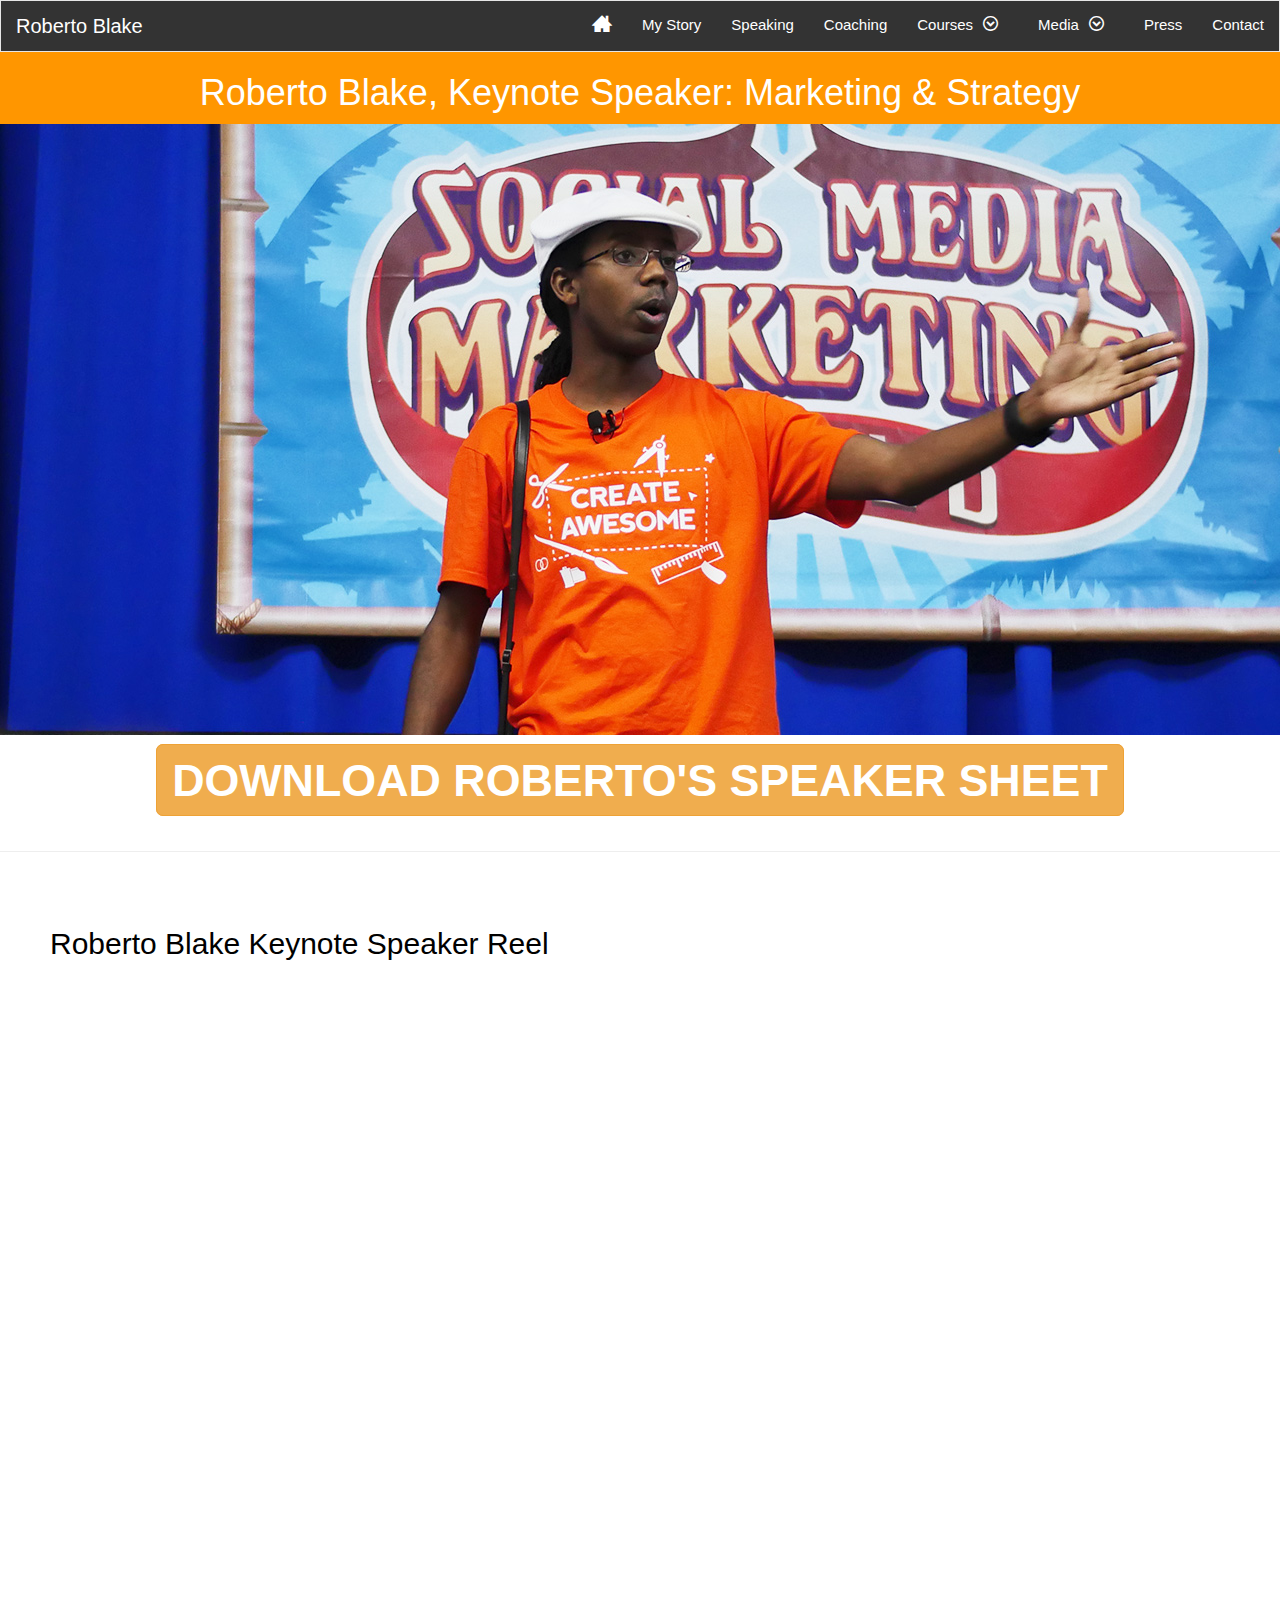
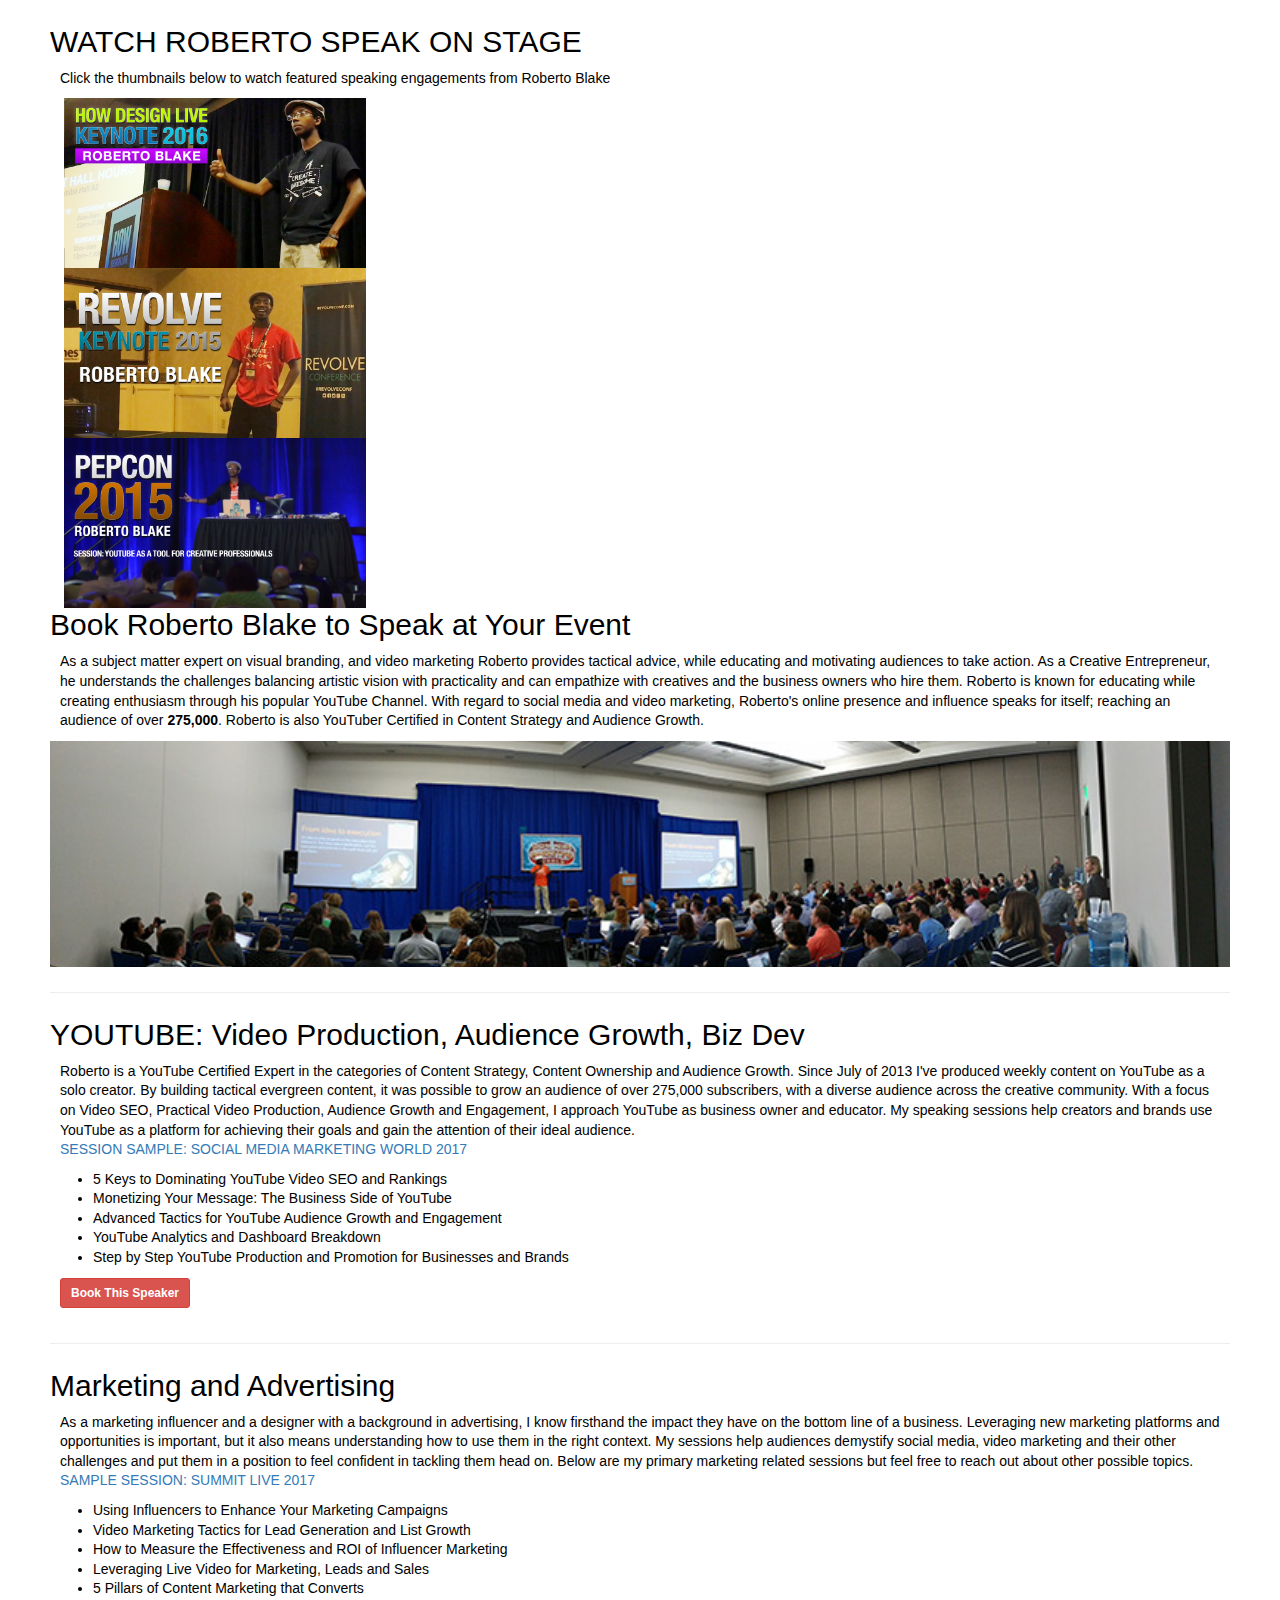
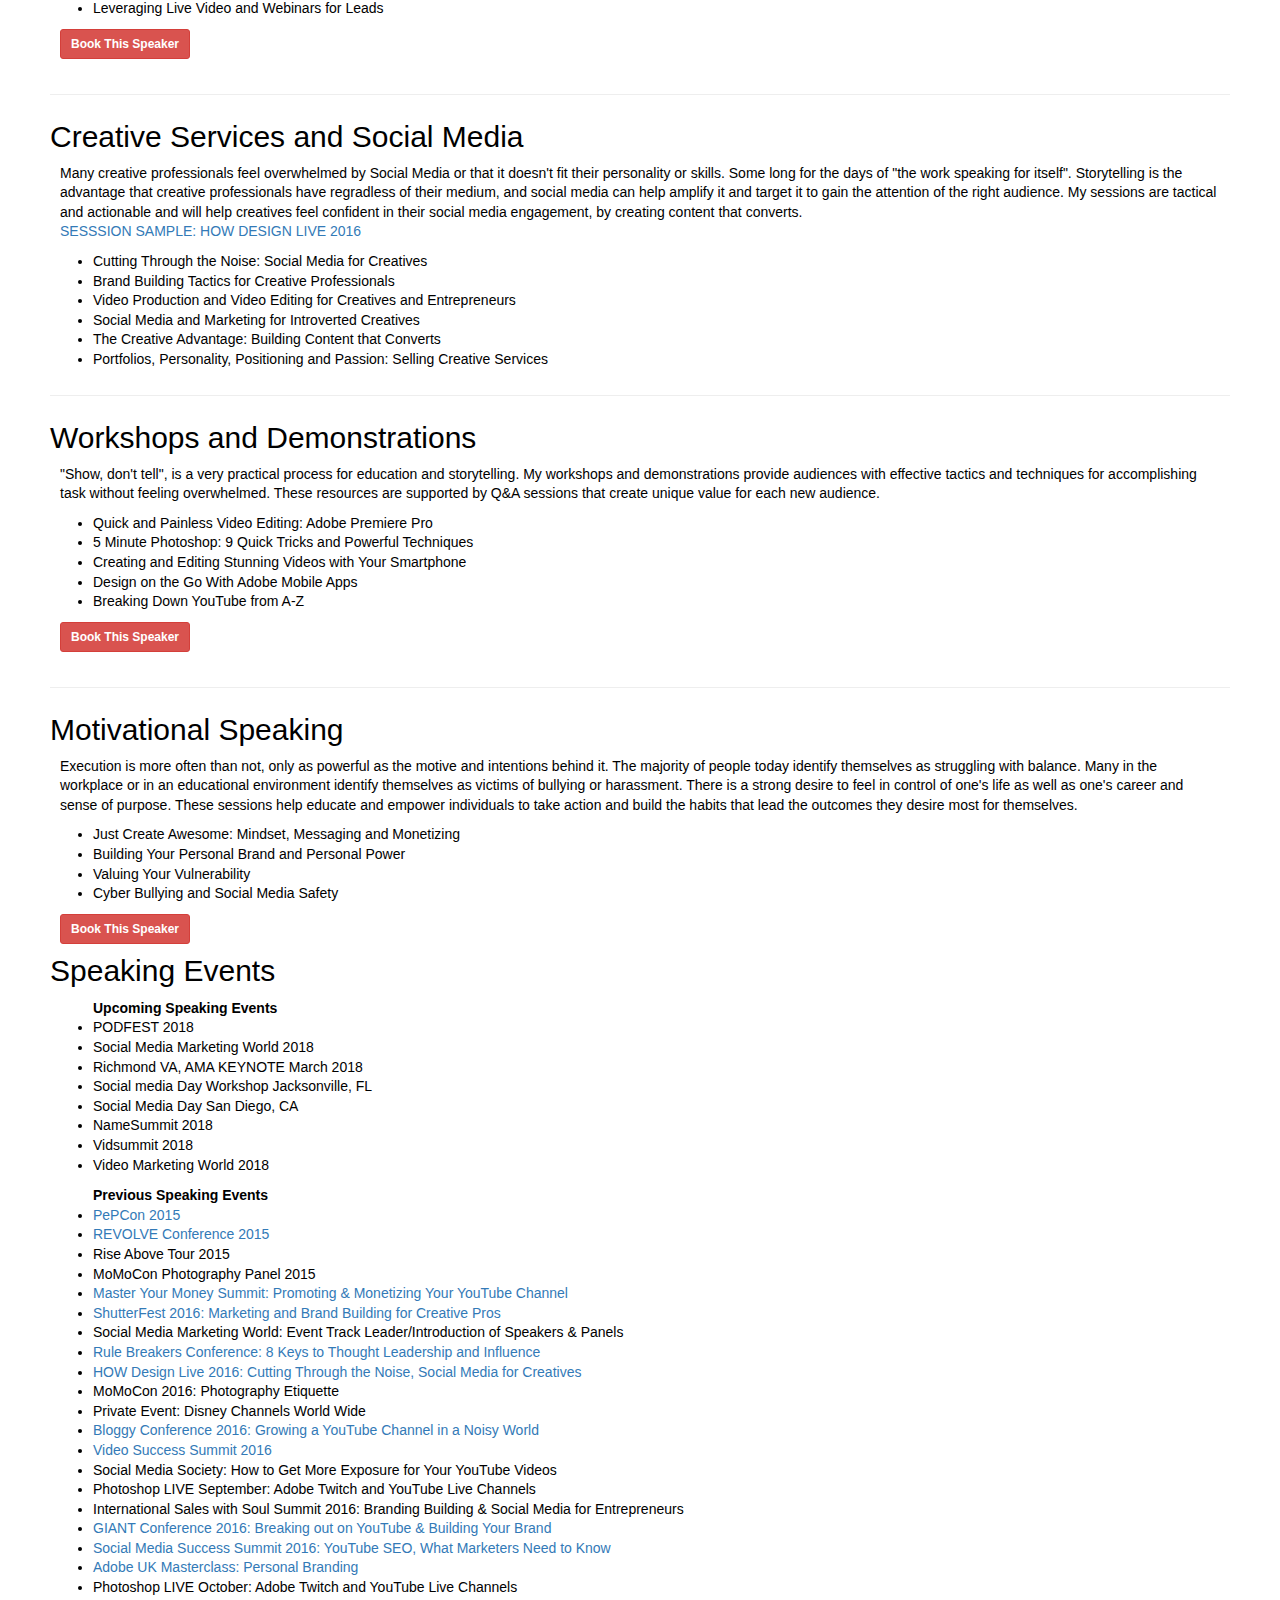
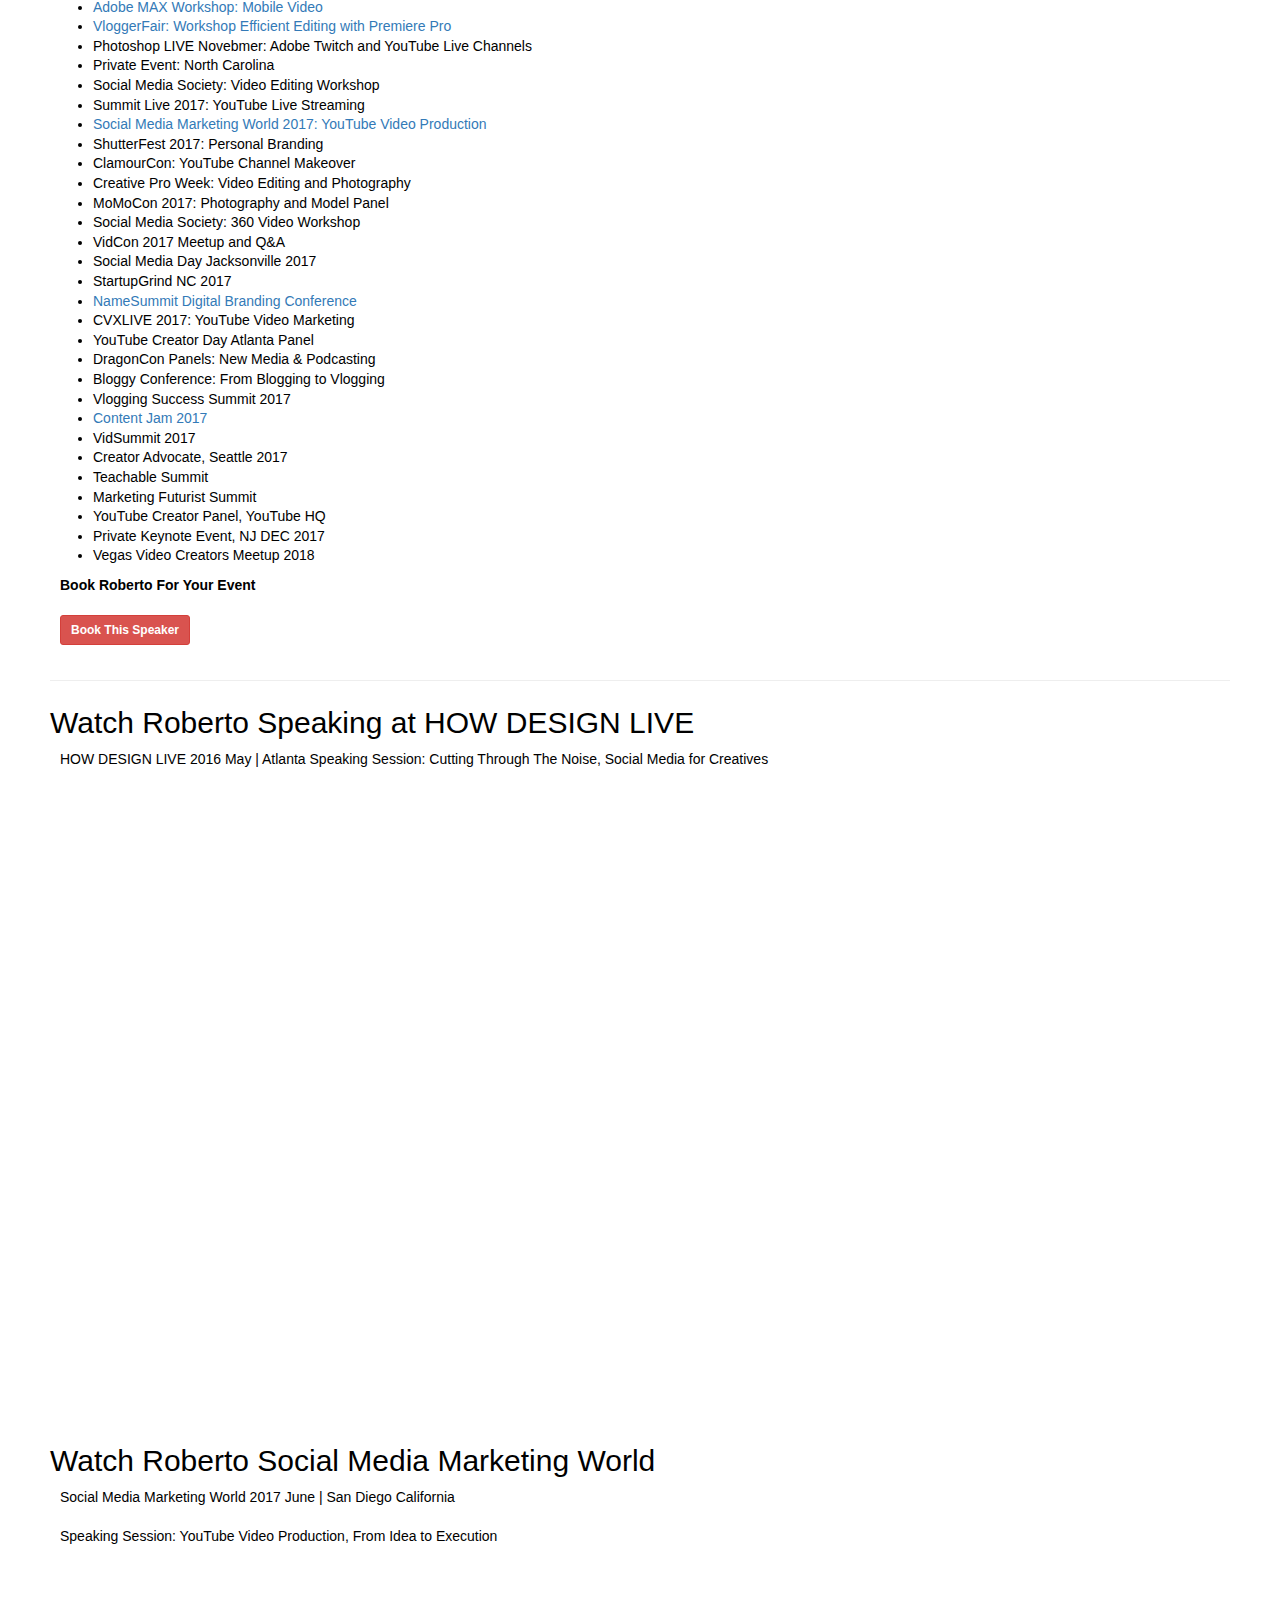
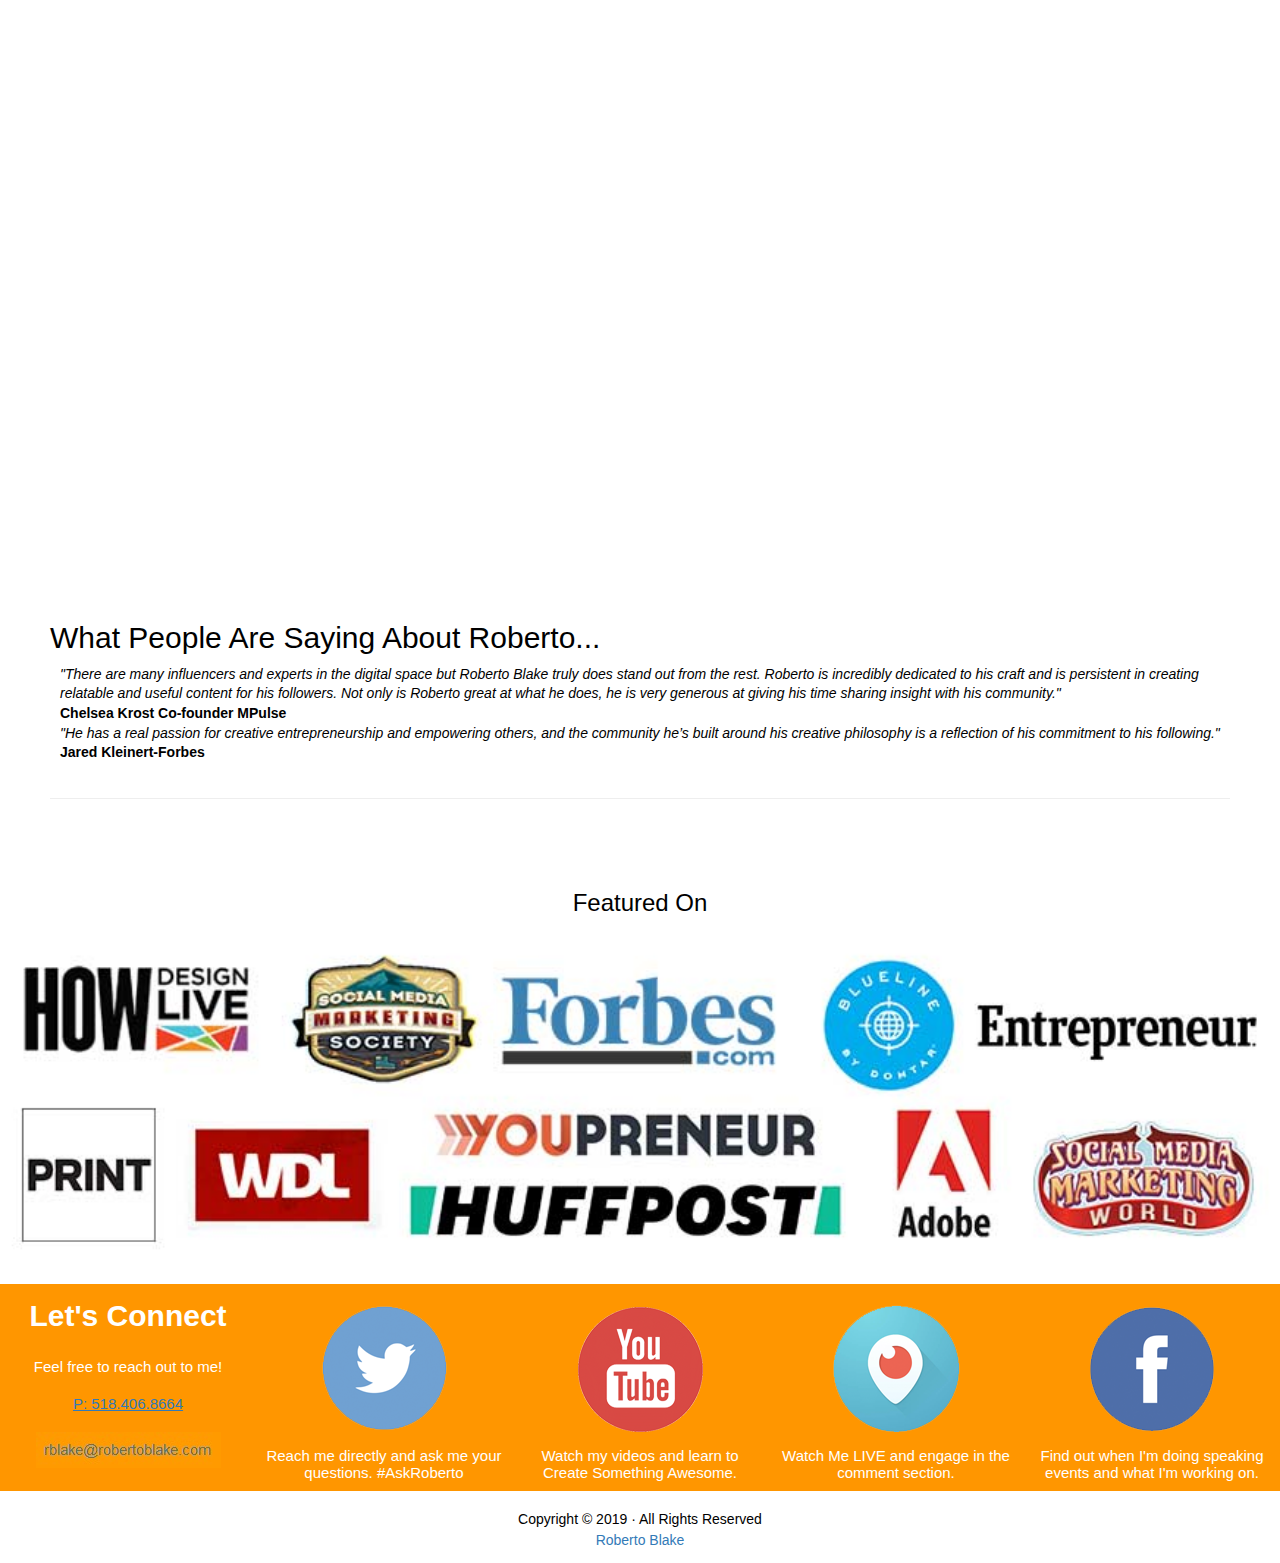
<file: speak.php/index.html>
<!DOCTYPE html><html></html><head><title>Roberto Blake Public Speaker</title><meta name="description" content="Roberto Blake is a Public Speaker covering the topics of Marketing, Creative Services, Social Media and YouTube."><meta name="robots" content="noindex"><meta name="viewport" content="width=device-width, initial-scale=1.0, maximum-scale=1.0, user-scalable=no"><link rel="canonical" href="http://robertoblake.com/"><link rel="stylesheet" href="/style.css"></head><body><nav class="header"><input type="checkbox" id="toggle-top-menu"><ul class="header__menu-list"><li class="header__menu-item"><a class="header__menu-link" href="/" target=""></a></li><li class="header__menu-item"><a class="header__menu-link" href="/about.php" target="">My Story</a></li><li class="header__menu-item"><a class="header__menu-link" href="/speak.php" target="">Speaking</a></li><li class="header__menu-item"><a class="header__menu-link" href="http://awesomecreatoracademy.com/" target="">Coaching</a></li><li class="header__menu-item"><input type="checkbox" id="header-sub-menu"><label class="header__menu-link" for="header-sub-menu"><span>Courses</span><span class="rbcf-circle-down"></span></label><ul class="header__sub-menu"><li><a class="header__menu-sub-link" href="https://www.awesomecreatoracademy.com/store/momnBKqd">Formula for Awsome Videos</a></li><li><a class="header__menu-sub-link" href="https://www.linkedin.com/learning/online-video-content-strategy">Video Content Strategy </a></li><li><a class="header__menu-sub-link" href="https://www.awesomecreatoracademy.com/store/dPpRoH8h">YouTube Starter Kit (Templates)</a></li></ul></li><li class="header__menu-item"><input type="checkbox" id="header-sub-menu2"><label class="header__menu-link2" for="header-sub-menu2"><span>Media</span><span class="rbcf-circle-down"></span></label><ul class="header__sub-menu2"><li><a class="header__menu-sub-link2" href="https://www.youtube.com/watch?v=14xWRBRtIh8&amp;list=PLvUg-IRiErnOz5AfCamIX3JGeCTWNhmND">Speaker Reel [YOUTUBE]</a></li><li><a class="header__menu-sub-link2" href="http://youtube.com/robertoblake2">YouTube Channel</a></li><li><a class="header__menu-sub-link2" href="http://youtube.com/creatorgearguide">Creator Gear Guide (YouTube)</a></li><li><a class="header__menu-sub-link2" href="http://robertoblake.com/itunes">CSAT Podcast</a></li><li><a class="header__menu-sub-link2" href="https://medium.com/@robertoblake">Articles on Medium</a></li></ul></li><li class="header__menu-item"><a class="header__menu-link" href="/press.php" target="">Press</a></li><li class="header__menu-item"><a class="header__menu-link" href="/contact.php" target="">Contact</a></li></ul><div class="header__top"><span class="header__name">Roberto Blake</span><label class="rbcf-menu" for="toggle-top-menu"></label></div></nav><div class="content"><div class="header__wrapper"><h1>Roberto Blake, Keynote Speaker: Marketing & Strategy</h1><div class="header__panel"><a href="https://www.youtube.com/watch?v=o7u2OOC2O2A" title="Roberto's video" target="_blank"><div class="header__body--speak"></div></a></div><div class="header__footer2"><a class="header__download" href="http://robertoblake.com/pdf/RobertoBlake-Speaker.pdf" target="_blank" title="download something">download roberto's speaker sheet</a></div></div><hr><div class="landing__content2"><h2>Roberto Blake Keynote Speaker Reel</h2><div class="youtube-video-16-by-9"><iframe width="100%" height="100%" src="http://youtube.com/embed/14xWRBRtIh8" frameborder="0" allow="autoplay; encrypted-media" allowfullscreen></iframe></div><h2>WATCH ROBERTO SPEAK ON STAGE</h2><p>Click the thumbnails below to watch featured speaking engagements from Roberto Blake</p><a class="photo__link" href="https://www.youtube.com/watch?v=gfk_Rc7wtbU&amp;index=4&amp;list=PLvUg-IRiErnOz5AfCamIX3JGeCTWNhmND" title="Robertoo's video" target="_blank"><div class="youtube__link--1"></div></a><a class="photo__link" href="https://www.youtube.com/watch?v=1G8JMFU1h40&amp;list=PLvUg-IRiErnOz5AfCamIX3JGeCTWNhmND&amp;index=2" title="Robertoo's video2" target="_blank"><div class="youtube__link--2"></div></a><a class="photo__link" href="https://www.youtube.com/watch?v=T-Ou5p5krEc&amp;index=3&amp;list=PLvUg-IRiErnOz5AfCamIX3JGeCTWNhmND" title="Robertoo's video3" target="_blank"><div class="youtube__link--3"></div></a><h2>Book Roberto Blake to Speak at Your Event</h2><p>As a subject matter expert on visual branding, and video marketing Roberto provides tactical advice, while educating and motivating audiences to take action. As a Creative Entrepreneur, he understands the challenges balancing artistic vision with practicality and can empathize with creatives and the business owners who hire them. Roberto is known for educating while creating enthusiasm through his popular YouTube Channel. With regard to social media and video marketing, Roberto's online presence and influence speaks for itself; reaching an audience of over <strong>275,000</strong>. Roberto is also YouTuber Certified in Content Strategy and Audience Growth.</p><a class="content__panel" href="https://www.youtube.com/watch?v=o7u2OOC2O2A" title="Roberto's video" target="_blank"><div class="header__body--speak2"></div></a><hr><h2>YOUTUBE: Video Production, Audience Growth, Biz Dev</h2><p>Roberto is a YouTube Certified Expert in the categories of Content Strategy, Content Ownership and Audience Growth. Since July of 2013 I've produced weekly content on YouTube as a solo creator. By building tactical evergreen content, it was possible to grow an audience of over 275,000 subscribers, with a diverse audience across the creative community. With a focus on Video SEO, Practical Video Production, Audience Growth and Engagement, I approach YouTube as business owner and educator. My speaking sessions help creators and brands use YouTube as a platform for achieving their goals and gain the attention of their ideal audience.<br><a class="text__link" href="https://www.youtube.com/watch?v=LagGoXnZrQg">SESSION SAMPLE: SOCIAL MEDIA MARKETING WORLD 2017</a></p><ul> <li>5 Keys to Dominating YouTube Video SEO and Rankings</li><li>Monetizing Your Message: The Business Side of YouTube</li><li>Advanced Tactics for YouTube Audience Growth and Engagement</li><li>YouTube Analytics and Dashboard Breakdown</li><li>Step by Step YouTube Production and Promotion for Businesses and Brands</li></ul><a class="button__speak" href="http://robertoblake.com/mailto:booking@robertoblake.com?Subject=Bookng%20Speaking%20Session">Book This Speaker</a><hr><h2>Marketing and Advertising</h2><p>As a marketing influencer and a designer with a background in advertising, I know firsthand the impact they have on the bottom line of a business. Leveraging new marketing platforms and opportunities is important, but it also means understanding how to use them in the right context. My sessions help audiences demystify social media, video marketing and their other challenges and put them in a position to feel confident in tackling them head on. Below are my primary marketing related sessions but feel free to reach out about other possible topics.<br><a class="text__link" href="https://www.youtube.com/watch?v=LagGoXnZrQg">SAMPLE SESSION: SUMMIT LIVE 2017</a></p><ul><li>Using Influencers to Enhance Your Marketing Campaigns</li><li>Video Marketing Tactics for Lead Generation and List Growth</li><li>How to Measure the Effectiveness and ROI of Influencer Marketing</li><li>Leveraging Live Video for Marketing, Leads and Sales</li><li>5 Pillars of Content Marketing that Converts</li><li>Leveraging Live Video and Webinars for Leads</li></ul><a class="button__speak" href="http://robertoblake.com/mailto:booking@robertoblake.com?Subject=Bookng%20Speaking%20Session">Book This Speaker</a><hr><h2>Creative Services and Social Media</h2><p>Many creative professionals feel overwhelmed by Social Media or that it doesn't fit their personality or skills. Some long for the days of "the work speaking for itself". Storytelling is the advantage that creative professionals have regradless of their medium, and social media can help amplify it and target it to gain the attention of the right audience. My sessions are tactical and actionable and will help creatives feel confident in their social media engagement, by creating content that converts. <br><a class="text__link" href="https://www.youtube.com/watch?v=KJCoG1SDlbk">SESSSION SAMPLE: HOW DESIGN LIVE 2016</a></p><ul><li>Cutting Through the Noise: Social Media for Creatives</li><li>Brand Building Tactics for Creative Professionals</li><li>Video Production and Video Editing for Creatives and Entrepreneurs</li><li>Social Media and Marketing for Introverted Creatives</li><li>The Creative Advantage: Building Content that Converts</li><li>Portfolios, Personality, Positioning and Passion: Selling Creative Services</li></ul><hr><h2>Workshops and Demonstrations</h2><p>"Show, don't tell", is a very practical process for education and storytelling. My workshops and demonstrations provide audiences with effective tactics and techniques for accomplishing task without feeling overwhelmed. These resources are supported by Q&A sessions that create unique value for each new audience.</p><ul><li>Quick and Painless Video Editing: Adobe Premiere Pro</li><li>5 Minute Photoshop: 9 Quick Tricks and Powerful Techniques</li><li>Creating and Editing Stunning Videos with Your Smartphone</li><li>Design on the Go With Adobe Mobile Apps</li><li>Breaking Down YouTube from A-Z</li></ul><a class="button__speak" href="http://robertoblake.com/mailto:booking@robertoblake.com?Subject=Bookng%20Speaking%20Session">Book This Speaker</a><hr><h2>Motivational Speaking</h2><p>Execution is more often than not, only as powerful as the motive and intentions behind it. The majority of people today identify themselves as struggling with balance. Many in the workplace or in an educational environment identify themselves as victims of bullying or harassment. There is a strong desire to feel in control of one's life as well as one's career and sense of purpose. These sessions help educate and empower individuals to take action and build the habits that lead the outcomes they desire most for themselves.</p><ul><li>Just Create Awesome: Mindset, Messaging and Monetizing</li><li>Building Your Personal Brand and Personal Power</li><li>Valuing Your Vulnerability</li><li>Cyber Bullying and Social Media Safety</li></ul><a class="button__speak" href="http://robertoblake.com/mailto:booking@robertoblake.com?Subject=Bookng%20Speaking%20Session">Book This Speaker</a><h2>Speaking Events</h2><br><ul><b>Upcoming Speaking Events</b><li>PODFEST 2018</li><li>Social Media Marketing World 2018</li><li>Richmond VA, AMA KEYNOTE March 2018</li><li>Social media Day Workshop Jacksonville, FL</li><li>Social Media Day San Diego, CA</li><li>NameSummit 2018</li><li>Vidsummit 2018</li><li>Video Marketing World 2018</li></ul><br><ul><b>Previous Speaking Events</b><li><p><a href="http://pepcon.com/speaker/roberto-blake/" target="_blank">PePCon 2015</a></p></li><li><p><a href="https://2015.revolveconference.com/speaker/roberto-blake/" target="_blank">REVOLVE Conference 2015</a></p></li><li><p>Rise Above Tour 2015</p></li><li><p>MoMoCon Photography Panel 2015</p></li><li><p><a href="https://masteryourmoneysummit.com/main" target="_blank">Master Your Money Summit: Promoting &amp; Monetizing Your YouTube Channel</a></p></li><li><p><a href="https://www.behindtheshutter.com/shutterfest-2016-the-lowdown/" target="_blank">ShutterFest 2016: Marketing and Brand Building for Creative Pros</a></p></li><li><p>Social Media Marketing World: Event Track Leader/Introduction of Speakers &amp; Panels</p></li><li><p><a href="http://rulebreakersconference.com/" target="_blank">Rule Breakers Conference: 8 Keys to Thought Leadership and Influence</a></p></li><li><p><a href="http://howdesignlive.com/index.php/speakers-2/29-creative-entrepreneur-speakers/91-roberto-blake" target="_blank">HOW Design Live 2016: Cutting Through the Noise, Social Media for Creatives</a></p></li><li><p>MoMoCon 2016: Photography Etiquette</p></li><li><p>Private Event: Disney Channels World Wide</p></li><li><p><a href="http://bloggyconference.com/people/roberto-blake/" target="_blank">Bloggy Conference 2016: Growing a YouTube Channel in a Noisy World</a></p></li><li><p><a href="http://videosuccesssummit.com/#speakers-op" target="_blank">Video Success Summit 2016</a></p></li><li><p>Social Media Society: How to Get More Exposure for Your YouTube Videos</p></li><li><p>Photoshop LIVE September: Adobe Twitch and YouTube Live Channels</p></li><li><p>International Sales with Soul Summit 2016: Branding Building &amp; Social Media for Entrepreneurs</p></li><li><p><a href="http://www.giantconf.com/speaker/roberto-blake/" target="_blank">GIANT Conference 2016: Breaking out on YouTube &amp; Building Your Brand</a></p></li><li><p><a href="http://www.socialmediaexaminer.com/smssummit/agenda/" target="_blank">Social Media Success Summit 2016: YouTube SEO, What Marketers Need to Know</a></p></li><li><p><a href="https://masterclasssaradietschy.creativecloud.adobeevents.com/" target="_blank">Adobe UK Masterclass: Personal Branding</a></p></li><li><p>Photoshop LIVE October: Adobe Twitch and YouTube Live Channels</p></li><li><p><a href="http://max.adobe.com/" target="_blank">Adobe MAX Workshop: Mobile Video</a></p></li><li><p><a href="http://vloggerfair.com/" target="_blank">VloggerFair: Workshop Efficient Editing with Premiere Pro</a></p></li><li><p>Photoshop LIVE Novebmer: Adobe Twitch and YouTube Live Channels</p></li><li><p>Private Event: North Carolina</p></li><li><p>Social Media Society: Video Editing Workshop</p></li><li><p>Summit Live 2017: YouTube Live Streaming</p></li><li><p><a href="https://youtu.be/o7u2OOC2O2A" target="_blank">Social Media Marketing World 2017: YouTube Video Production</a></p></li><li><p>ShutterFest 2017: Personal Branding</p></li><li><p>ClamourCon: YouTube Channel Makeover</p></li><li><p>Creative Pro Week: Video Editing and Photography</p></li><li><p>MoMoCon 2017: Photography and Model Panel</p></li><li><p>Social Media Society: 360 Video Workshop</p></li><li><p>VidCon 2017 Meetup and Q&amp;A</p></li><li><p>Social Media Day Jacksonville 2017</p></li><li><p>StartupGrind NC 2017</p></li><li><p><a href="https://www.youtube.com/watch?v=3mNNRm1wgdk" target="_blank">NameSummit Digital Branding Conference</a></p></li><li><p>CVXLIVE 2017: YouTube Video Marketing</p></li><li><p>YouTube Creator Day Atlanta Panel</p></li><li><p>DragonCon Panels: New Media &amp; Podcasting</p></li><li><p>Bloggy Conference: From Blogging to Vlogging</p></li><li><p>Vlogging Success Summit 2017</p></li><li><p><a href="http://www.contentjam.com/speakers/" target="_blank">Content Jam 2017</a></p></li><li><p>VidSummit 2017</p></li><li><p>Creator Advocate, Seattle 2017</p></li><li><p>Teachable Summit</p></li><li><p>Marketing Futurist Summit</p></li><li><p>YouTube Creator Panel, YouTube HQ</p></li><li><p>Private Keynote Event, NJ DEC 2017</p></li><li><p>Vegas Video Creators Meetup 2018</p></li></ul><p><b>Book Roberto For Your Event</b></p><a class="button__speak" href="http://robertoblake.com/mailto:booking@robertoblake.com?Subject=Bookng%20Speaking%20Session">Book This Speaker</a><hr><h2>Watch Roberto Speaking at HOW DESIGN LIVE</h2><p>HOW DESIGN LIVE 2016 May | Atlanta Speaking Session: Cutting Through The Noise, Social Media for Creatives</p><div class="youtube-video-16-by-9"><iframe width="100%" height="100%" src="https://www.youtube.com/watch?v=KJCoG1SDlbk" frameborder="0" allow="autoplay; encrypted-media" allowfullscreen></iframe></div><h2>Watch Roberto Social Media Marketing World</h2><p>Social Media Marketing World 2017 June | San Diego California </p><p>Speaking Session: YouTube Video Production, From Idea to Execution</p><div class="youtube-video-16-by-9"><iframe width="100%" height="100%" src="https://www.youtube.com/watch?v=o7u2OOC2O2A" frameborder="0" allow="autoplay; encrypted-media" allowfullscreen></iframe></div><h2>What People Are Saying About Roberto...</h2><p><em>"There are many influencers and experts in the digital space but Roberto Blake truly does stand out from the rest. Roberto is incredibly dedicated to his craft and is persistent in creating relatable and useful content for his followers. Not only is Roberto great at what he does, he is very generous at giving his time sharing insight with his community." </em><br><b>Chelsea Krost Co-founder MPulse</b><br><em>"He has a real passion for creative entrepreneurship and empowering others, and the community he’s built around his creative philosophy is a reflection of his commitment to his following." </em><br><b>Jared Kleinert-Forbes</b></p><hr></div><div class="featured"><h3>Featured On</h3><div class="featured__image"></div></div></div><div class="footer"><div class="footer"><div class="footer__social"><div class="footer__details"><h2>Let's Connect</h2><p>Feel free to reach out to me!</p><p><a href="tel:+1-518-406-8664">P: 518.406.8664 </a></p><p><img src="../asset/image/roberto-mail.jpg" title="Let's have a quick chat"></p></div><ul class="footer__ul"><li class="social__item"><a class="social__icon" href="http://twitter.com/robertoblake" title="twitter"> </a><p class="footer__description">Reach me directly and ask me your questions. #AskRoberto</p></li><li class="social__item"><a class="social__icon" href="http://youtube.com/robertoblake2" title="youtube"> </a><p class="footer__description">Watch my videos and learn to Create Something Awesome.</p></li><li class="social__item"><a class="social__icon" href="http://myawesomescope.com" title="periscope"> </a><p class="footer__description">Watch Me LIVE and engage in the comment section.</p></li><li class="social__item"><a class="social__icon" href="http://facebook.com/robertoblake2" title="facebook"> </a><p class="footer__description">Find out when I'm doing speaking events and what I'm working on.</p></li></ul></div><p>Copyright &copy; 2019 · All Rights Reserved </p><p> <a class="footer__link" href="/">Roberto Blake</a></p></div></div></body>
</file>
<file: style.css>
@font-face{font-family:'roberto-blake-custom-font';src:url("asset/font/roberto-blake-custom-font.ttf?f8jbbr") format("truetype"),url("asset/font/roberto-blake-custom-font.woff?f8jbbr") format("woff"),url("asset/font/roberto-blake-custom-font.svg?f8jbbr#roberto-blake-custom-font") format("svg");font-weight:normal;font-style:normal}[class^="rbcf-"],[class*=" rbcf-"]{font-family:'roberto-blake-custom-font' !important;speak:none;font-style:normal;font-weight:normal;font-variant:normal;text-transform:none;line-height:1;-webkit-font-smoothing:antialiased;-moz-osx-font-smoothing:grayscale}.rbcf-home3:before{content:"\e902"}.rbcf-menu:before{content:"\e9bd"}.rbcf-circle-down:before{content:"\ea43"}*{margin:0;padding:0;border:0;-webkit-box-sizing:border-box;box-sizing:border-box}html{font-size:62.5%}html,body{font-family:"Helvetica Neue", Helvetica, Arial, sans-serif}.content{margin-top:5.2rem}.header__wrapper{background-color:#ff9600}.header__wrapper h1{color:#fff;font-size:3.6rem;font-weight:normal;padding:2rem;padding-bottom:1rem;text-align:center}hr{border-top:0.1rem solid #eee;margin:2.5rem 0}.landing__content,.landing__content2{text-align:center}.landing__content h2,.landing__content2 h2{font-size:3rem;font-weight:normal}.landing__content p,.landing__content2 p{font-size:1.4rem;line-height:1.4;font-weight:normal;padding:1rem}.landing__content .text-justify,.landing__content2 .text-justify{text-align:justify}.landing__content a,.landing__content2 a{color:#337ab7;text-decoration:none;display:inline-block}.landing__content a:hover,.landing__content2 a:hover{text-decoration:underline;color:#23527c}.landing__content .youtube__link--1,.landing__content2 .youtube__link--1,.landing__content .youtube__link--2,.landing__content2 .youtube__link--2,.landing__content .youtube__link--3,.landing__content2 .youtube__link--3{background-image:url("asset/image/HDL-Keynote-2016.jpg");height:17rem;width:33rem;background-position:center;background-size:contain;background-repeat:no-repeat}.landing__content .youtube__link--1,.landing__content2 .youtube__link--1{background-image:url("asset/image/HDL-Keynote-2016.jpg")}.landing__content .youtube__link--2,.landing__content2 .youtube__link--2{background-image:url("asset/image/RevolveKeynote2015.jpg")}.landing__content .youtube__link--3,.landing__content2 .youtube__link--3{background-image:url("asset/image/PepCon2015-Keynote.jpg")}.landing__content .photo__link,.landing__content2 .photo__link{width:33rem}.landing__content .content__panel,.landing__content2 .content__panel{width:100%;text-align:left;height:auto}.landing__content .text__link,.landing__content2 .text__link{color:#337ab7;text-decoration:none;font-size:1.4rem}.landing__content .text__link:hover,.landing__content2 .text__link:hover{text-decoration:underline;color:#23527c}.landing__content .button__speak,.landing__content2 .button__speak{border:0.1rem solid #d43f3a;background-color:#d9534f;color:#fff;font-size:1.2rem;text-decoration:none;padding:0.7rem 1rem;border-radius:0.3rem;font-weight:bold;margin:1rem;display:inline-block}.landing__content .button__speak:hover,.landing__content2 .button__speak:hover{background-color:#c9302c;border:0.1rem solid #ac2925;color:#fff;text-decoration:none}.landing__content2{text-align:left}.landing__content2 a{display:inline}.landing__content2 ul{font-size:1.4rem;padding-left:4.3rem;line-height:1.4}.landing__content2 ul p{padding:0}.youtube-video-16-by-9{width:100%;padding-top:56.25%;position:relative;z-index:-2}.youtube-video-16-by-9 iframe{position:absolute;top:0;left:0}.image{max-width:100%}@media screen and (min-width: 768px){.image-text__wrapper{display:-webkit-box;display:-ms-flexbox;display:flex;-webkit-box-orient:horizontal;-webkit-box-direction:normal;-ms-flex-direction:row;flex-direction:row}.image{width:30%;height:100%}.text-content{text-align:justify;padding:0 2rem;max-width:70%}.landing__content,.landing__content2{text-align:center}.landing__content h2,.landing__content2 h2{font-size:3rem;font-weight:normal}.landing__content p,.landing__content2 p{font-size:1.4rem;line-height:1.4;font-weight:normal;padding:1rem}.landing__content .text-justify,.landing__content2 .text-justify{text-align:justify}.landing__content a,.landing__content2 a{color:#337ab7;text-decoration:none;display:inline-block}.landing__content a:hover,.landing__content2 a:hover{text-decoration:underline;color:#23527c}.landing__content .youtube__link--1,.landing__content2 .youtube__link--1,.landing__content .youtube__link--2,.landing__content2 .youtube__link--2,.landing__content .youtube__link--3,.landing__content2 .youtube__link--3{background-image:url("asset/image/HDL-Keynote-2016.jpg");height:17rem;width:33rem;background-position:center;background-size:contain;background-repeat:no-repeat}.landing__content .youtube__link--1,.landing__content2 .youtube__link--1{background-image:url("asset/image/HDL-Keynote-2016.jpg")}.landing__content .youtube__link--2,.landing__content2 .youtube__link--2{background-image:url("asset/image/RevolveKeynote2015.jpg")}.landing__content .youtube__link--3,.landing__content2 .youtube__link--3{background-image:url("asset/image/PepCon2015-Keynote.jpg")}.landing__content .photo__link,.landing__content2 .photo__link{width:33rem}.landing__content .content__panel,.landing__content2 .content__panel{width:100%;text-align:left;height:auto}.landing__content .text__link,.landing__content2 .text__link{color:#337ab7;text-decoration:none;font-size:1.4rem}.landing__content .text__link:hover,.landing__content2 .text__link:hover{text-decoration:underline;color:#23527c}.landing__content .button__speak,.landing__content2 .button__speak{border:0.1rem solid #d43f3a;background-color:#d9534f;color:#fff;font-size:1.2rem;text-decoration:none;padding:0.7rem 1rem;border-radius:0.3rem;font-weight:bold;margin:1rem;display:inline-block}.landing__content .button__speak:hover,.landing__content2 .button__speak:hover{background-color:#c9302c;border:0.1rem solid #ac2925;color:#fff;text-decoration:none}.landing__content2{text-align:left}.landing__content2 a{display:inline}.landing__content2 ul{font-size:1.4rem;padding-left:4.3rem;line-height:1.4}.landing__content2 ul p{padding:0}.landing__content,.landing__content2{padding:5rem}.grid__thing{display:grid;grid-gap:2rem;grid-template-columns:1fr 40%}.youtube-video-16-by-9{grid-column:1/2}.text-justify{grid-column:2/3}}.landing__content,.landing__content2{text-align:center}.landing__content h2,.landing__content2 h2{font-size:3rem;font-weight:normal}.landing__content p,.landing__content2 p{font-size:1.4rem;line-height:1.4;font-weight:normal;padding:1rem}.landing__content .text-justify,.landing__content2 .text-justify{text-align:justify}.landing__content a,.landing__content2 a{color:#337ab7;text-decoration:none;display:inline-block}.landing__content a:hover,.landing__content2 a:hover{text-decoration:underline;color:#23527c}.landing__content .youtube__link--1,.landing__content2 .youtube__link--1,.landing__content .youtube__link--2,.landing__content2 .youtube__link--2,.landing__content .youtube__link--3,.landing__content2 .youtube__link--3{background-image:url("asset/image/HDL-Keynote-2016.jpg");height:17rem;width:33rem;background-position:center;background-size:contain;background-repeat:no-repeat}.landing__content .youtube__link--1,.landing__content2 .youtube__link--1{background-image:url("asset/image/HDL-Keynote-2016.jpg")}.landing__content .youtube__link--2,.landing__content2 .youtube__link--2{background-image:url("asset/image/RevolveKeynote2015.jpg")}.landing__content .youtube__link--3,.landing__content2 .youtube__link--3{background-image:url("asset/image/PepCon2015-Keynote.jpg")}.landing__content .photo__link,.landing__content2 .photo__link{width:33rem}.landing__content .content__panel,.landing__content2 .content__panel{width:100%;text-align:left;height:auto}.landing__content .text__link,.landing__content2 .text__link{color:#337ab7;text-decoration:none;font-size:1.4rem}.landing__content .text__link:hover,.landing__content2 .text__link:hover{text-decoration:underline;color:#23527c}.landing__content .button__speak,.landing__content2 .button__speak{border:0.1rem solid #d43f3a;background-color:#d9534f;color:#fff;font-size:1.2rem;text-decoration:none;padding:0.7rem 1rem;border-radius:0.3rem;font-weight:bold;margin:1rem;display:inline-block}.landing__content .button__speak:hover,.landing__content2 .button__speak:hover{background-color:#c9302c;border:0.1rem solid #ac2925;color:#fff;text-decoration:none}.landing__content2{text-align:left}.landing__content2 a{display:inline}.landing__content2 ul{font-size:1.4rem;padding-left:4.3rem;line-height:1.4}.landing__content2 ul p{padding:0}.header{background-color:#333;color:#fff}.header__top{display:-webkit-box;display:-ms-flexbox;display:flex;height:52px;-webkit-box-pack:justify;-ms-flex-pack:justify;justify-content:space-between;-webkit-box-align:center;-ms-flex-align:center;align-items:center;border:0.1rem solid #e7e7e7;position:fixed;background-color:#333;left:0;right:0;top:0}.header__body--home,.header__body--about,.header__body--speak,.header__body--speak2,.header__body--contact,.header__body--press{background-image:url("asset/image/roberto-face.jpg");height:61.1rem;background-position:center;background-size:cover}.header__body--home{background-image:url("asset/image/roberto-face.jpg")}.header__body--about{background-image:url("asset/image/roberto-2.jpg")}.header__body--speak{background-image:url("asset/image/roberto-speak.jpg")}.header__body--speak2{background-image:url("asset/image/robertoblake_smmw17.jpg");width:100%;height:22.6rem}.header__body--contact{background-image:url("asset/image/roberto-header-contact.jpg")}.header__body--press{background-image:url("asset/image/robertoblake_smmw17.jpg")}.header__footer,.header__footer2{background-color:#333;color:#fff;text-align:center;padding:2rem}.header__footer h2,.header__footer2 h2{font-size:2.4rem;font-weight:normal;text-align:center;margin-bottom:1.7rem}.header__footer2{background-color:#fff}.header__footer2 .header__download{font-size:3.5vw;margin:0;font-weight:bold}.header__download{border:0.1rem solid #eea236;background-color:#f0ad4e;color:#fff;font-size:2rem;text-decoration:none;padding:1rem 1.5rem;border-radius:0.7rem;text-transform:uppercase;font-weight:normal}.header__download:hover{background-color:#ff9600}.header__name{font-size:2rem;padding:1.5rem;display:inline-block}.rbcf-menu{font-size:2.5rem;padding:0.5rem;border:0.1rem solid #fff;margin:0.8rem;border-radius:0.3rem}.header__menu-link,.header__menu-sub-link,.header__menu-link2,.header__menu-sub-link2{color:#fff;font-size:1.5rem;text-decoration:none;padding:0.75rem 1.5rem;display:block;cursor:pointer}.header__menu-sub-link,.header__menu-sub-link2{padding:0.5rem 2.5rem}.header__menu-list{-webkit-transition:0.35s;transition:0.35s;position:fixed;top:-100%;left:0;right:0;border:0.1rem solid #e7e7e7}.header__menu-item{background-color:#333}.header__menu-item:first-child .header__menu-link:after{font-family:'roberto-blake-custom-font';content:"\e902";font-size:2rem}#toggle-top-menu,#header-sub-menu,#header-sub-menu2{display:none}#toggle-top-menu:checked+.header__menu-list{top:5.2rem}.header__sub-menu,.header__sub-menu2{display:none}#header-sub-menu:checked+.header__menu-link+.header__sub-menu,#header-sub-menu2:checked+.header__menu-link2+.header__sub-menu2{display:inherit}#header-sub-menu:checked+.header__menu-link .rbcf-circle-down,#header-sub-menu2:checked+.header__menu-link2 .rbcf-circle-down{-webkit-transform:rotate(180deg);transform:rotate(180deg);display:inline-block}.rbcf-circle-down{padding:0 1rem}@media screen and (min-width: 768px){.header__menu-list{display:-webkit-box;display:-ms-flexbox;display:flex;top:0.8rem;z-index:2;right:0.1rem;left:inherit;border:0;-webkit-transition:none;transition:none}.header__menu-item{list-style-type:none;position:relative}.header__menu-item:first-child .header__menu-link{padding-top:0.5rem}.rbcf-menu{display:none}.header__sub-menu,.header__sub-menu2{list-style-type:none;position:absolute;top:4.4rem;left:0;background-color:#333}}.footer{font-size:1.4rem;text-align:center}.footer__social{background-color:#ff9600;margin-bottom:2rem;color:#fff}.footer__social h2{font-size:3rem;padding:1.5rem}.footer__social p{font-size:1.5rem;padding:1rem}.footer__social a{color:#337ab7}.footer__link{color:#337ab7;text-decoration:none;padding:0.5rem 1rem 1.5rem 1rem;display:inline-block}.footer__link:hover{text-decoration:underline;color:#23527c}.footer__description{color:#fff;width:34rem;margin:0 auto;padding:1rem}.social__icon{display:inline-block;width:15rem;height:15rem;background-image:url("asset/image/social.png")}.social__item:nth-child(1) .social__icon{background-position-y:+9px}.social__item:nth-child(2) .social__icon{background-position-y:-140px}.social__item:nth-child(3) .social__icon{background-position-y:-290px}.social__item:nth-child(4) .social__icon{background-position-y:-440px}@media screen and (min-width: 768px){.footer__social,.footer__ul{display:-webkit-box;display:-ms-flexbox;display:flex;width:100%}.footer__ul{list-style-type:none}.social__item,.footer__details{width:25%}.footer__description{width:100%}}.featured__image{width:100%;padding-top:27.5%;background-size:cover;background-image:url("asset/image/featured-on.jpg")}.featured h3{font-size:2.4rem;padding:1.5rem;font-weight:normal;text-align:center}

/*# sourceMappingURL=style.css.map */
</file>
